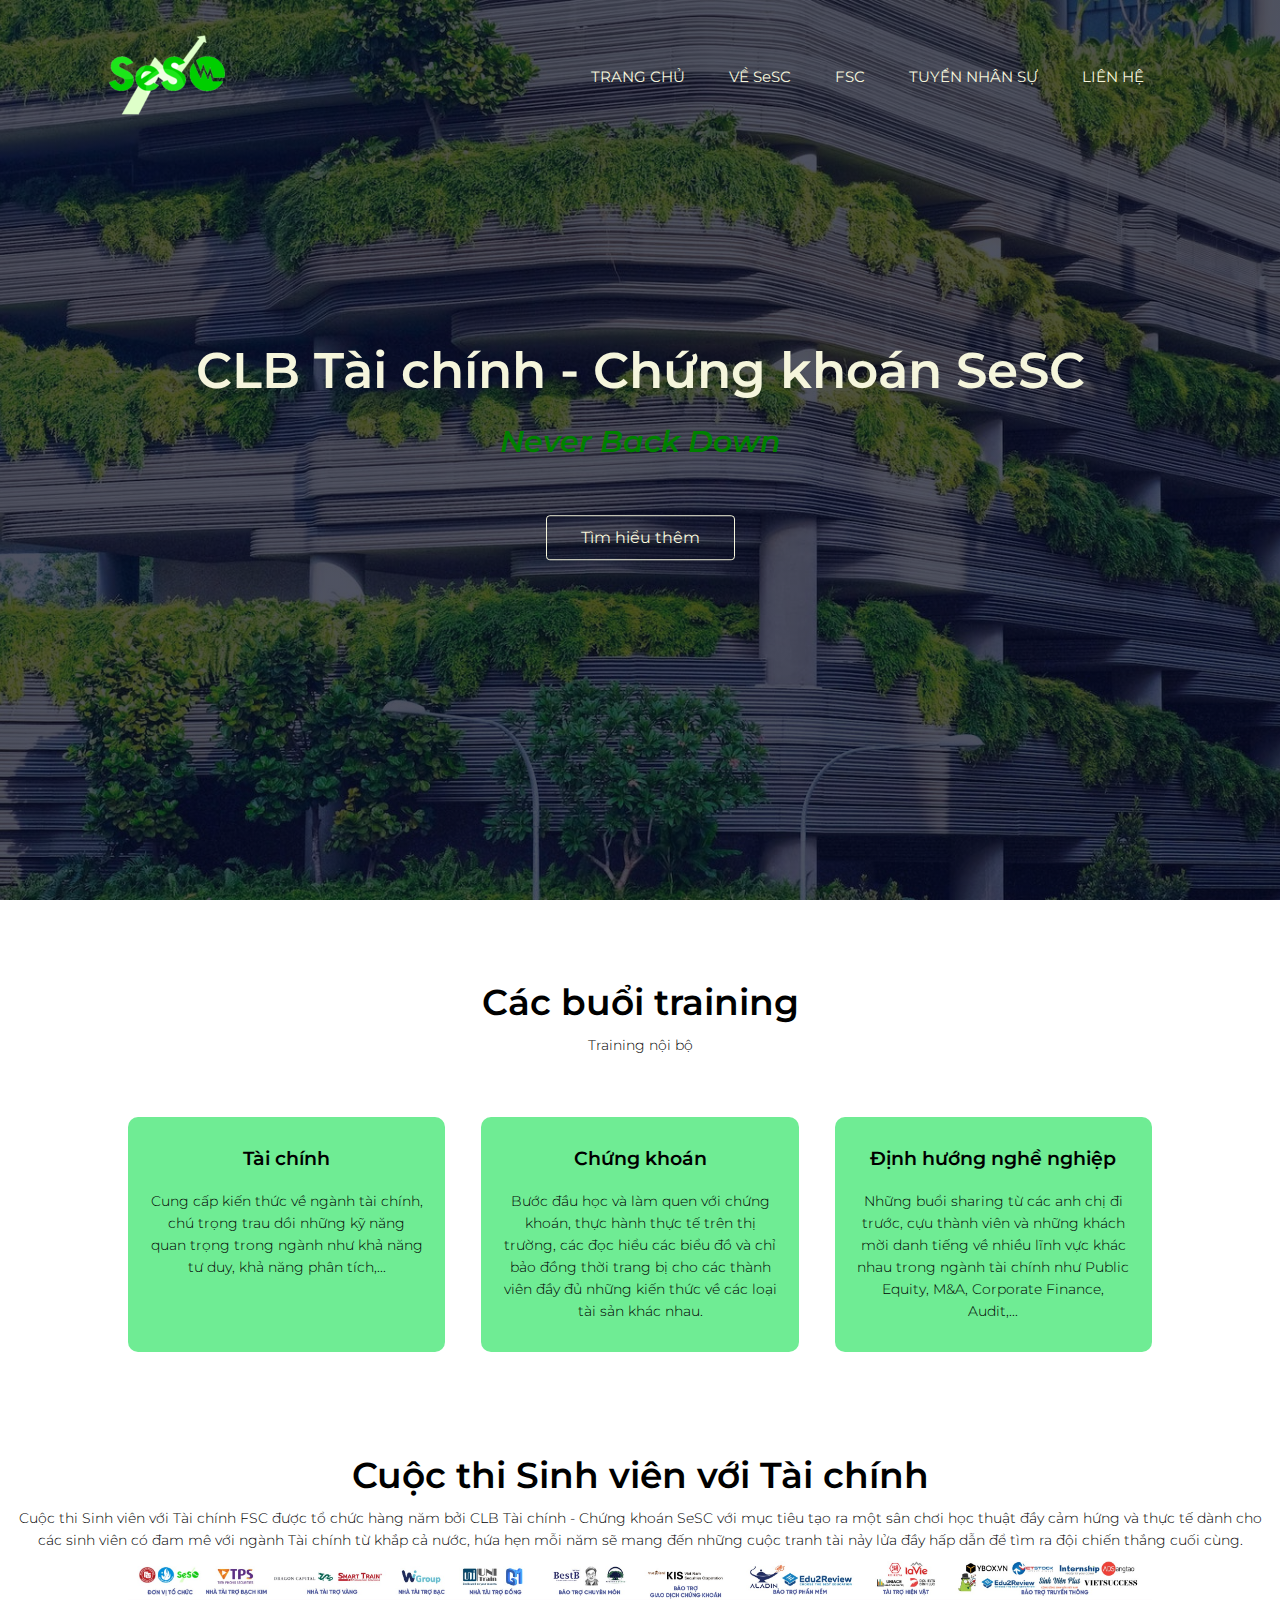
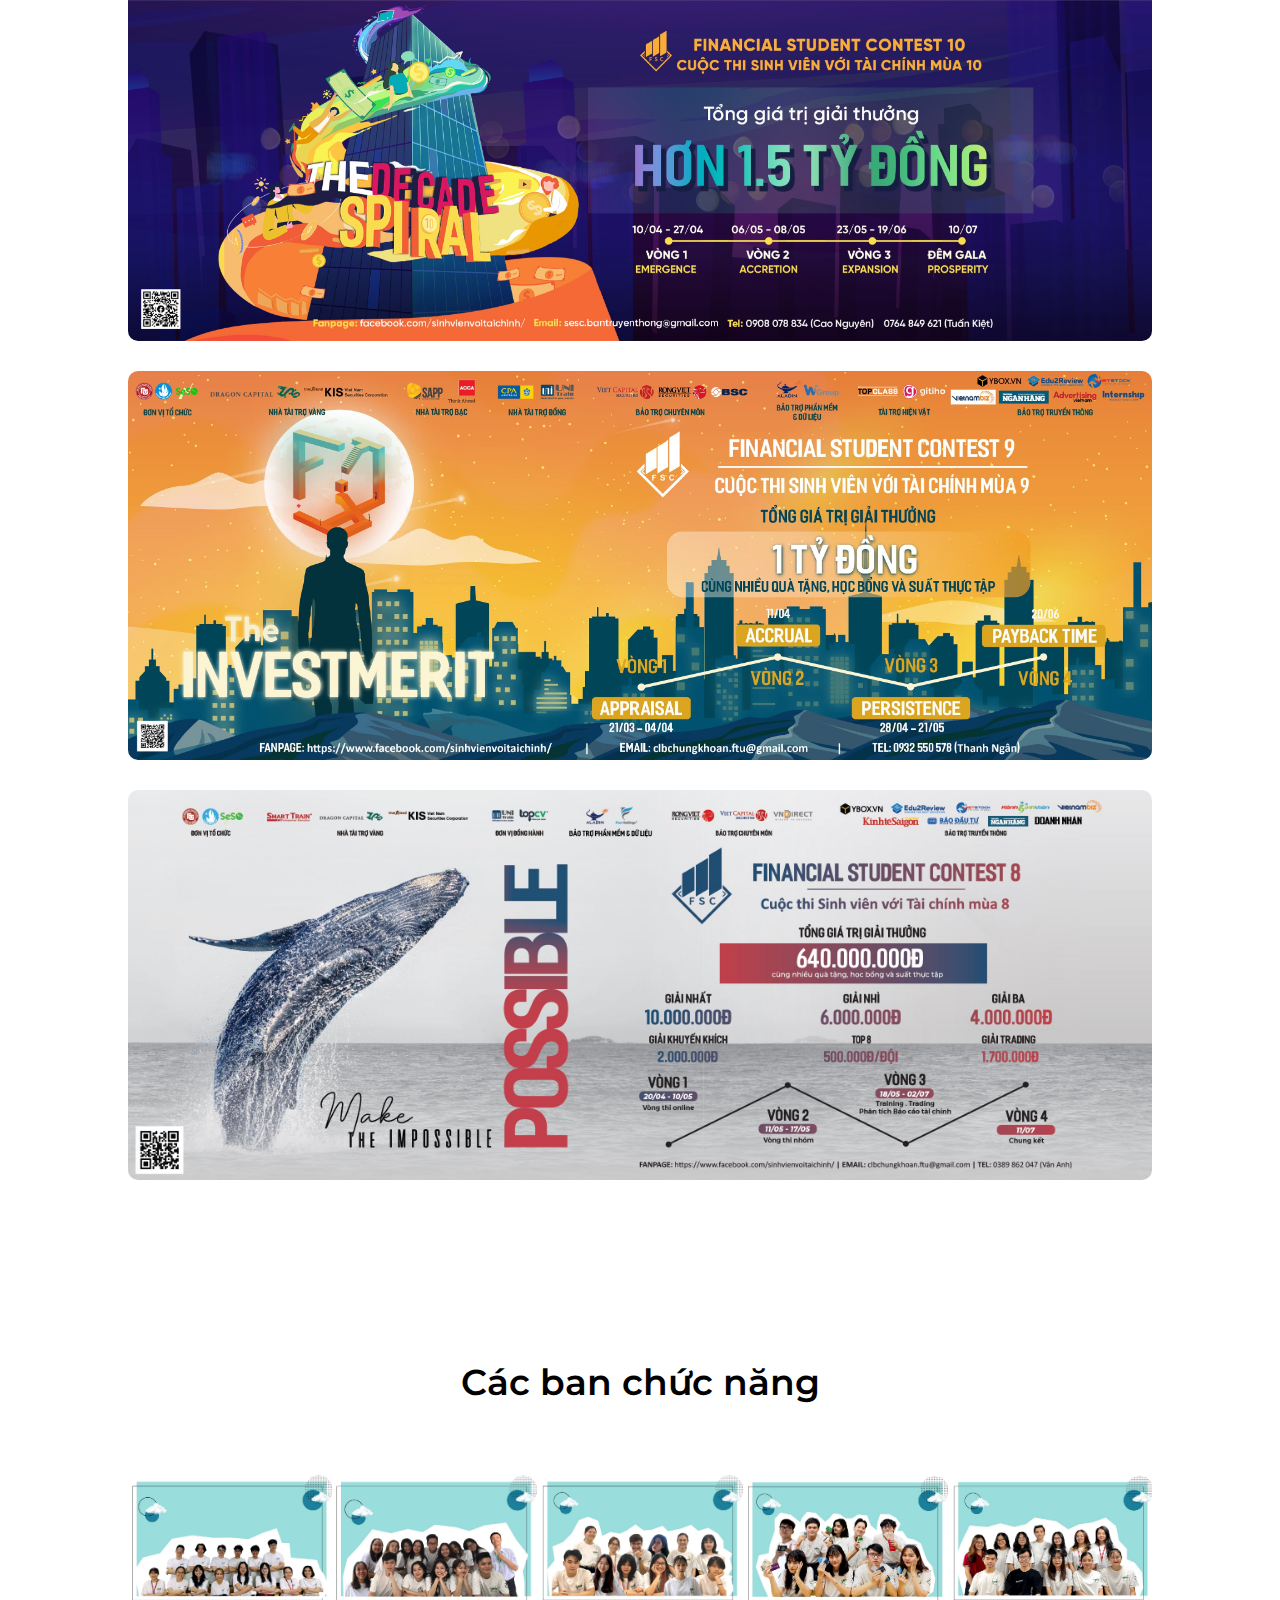
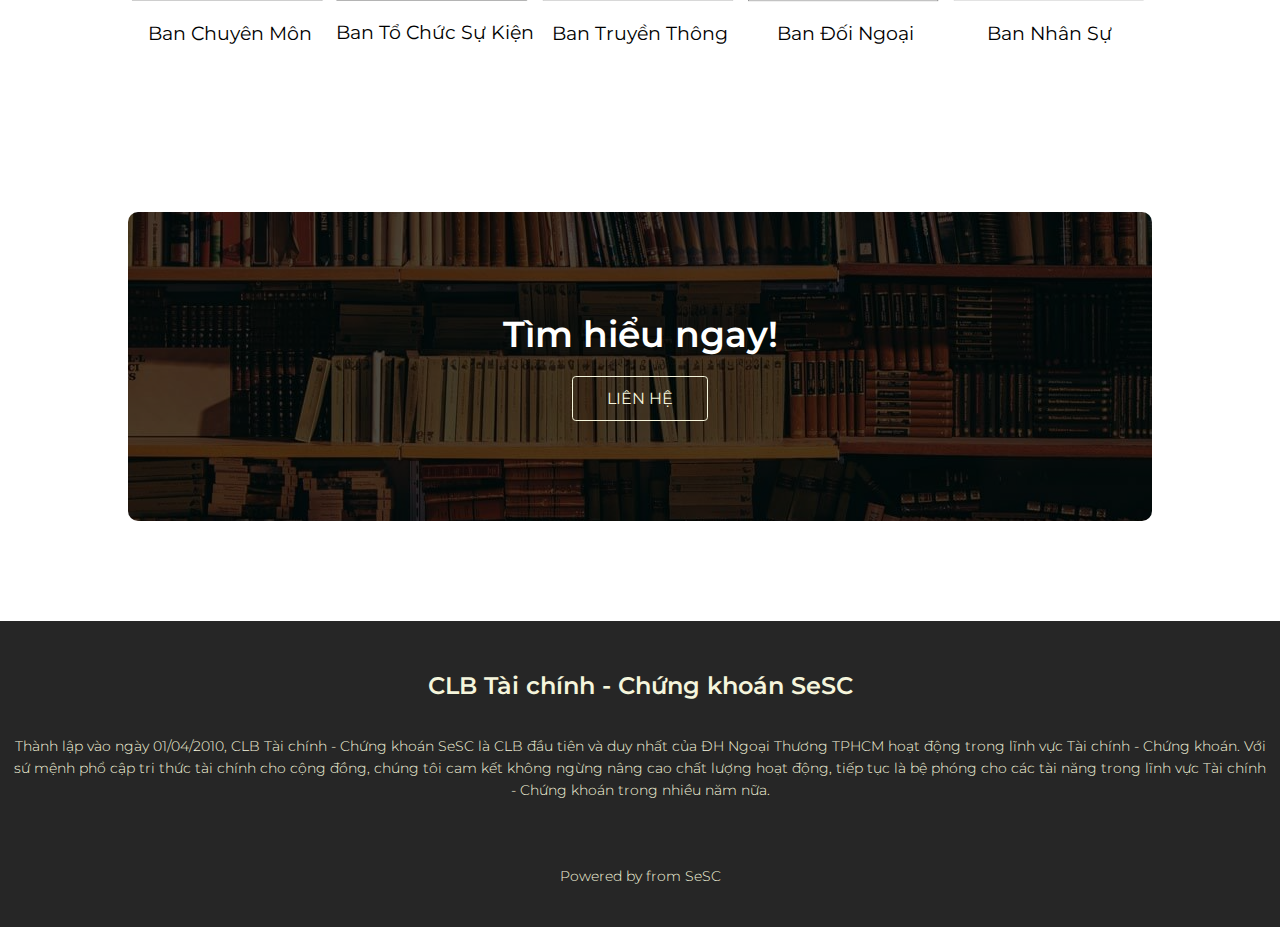
<file: index.html>
<!DOCTYPE html>
<html lang="en">
  <head>
    <meta charset="UTF-8" />
    <meta http-equiv="X-UA-Compatible" content="IE=edge" />
    <meta name="viewport" content="width=device-width, initial-scale=1.0" />
    <title>Document</title>
  </head>
  <body>
    <script>
      window.location.href = "/html/home/index.html";
    </script>
  </body>
</html>
</file>
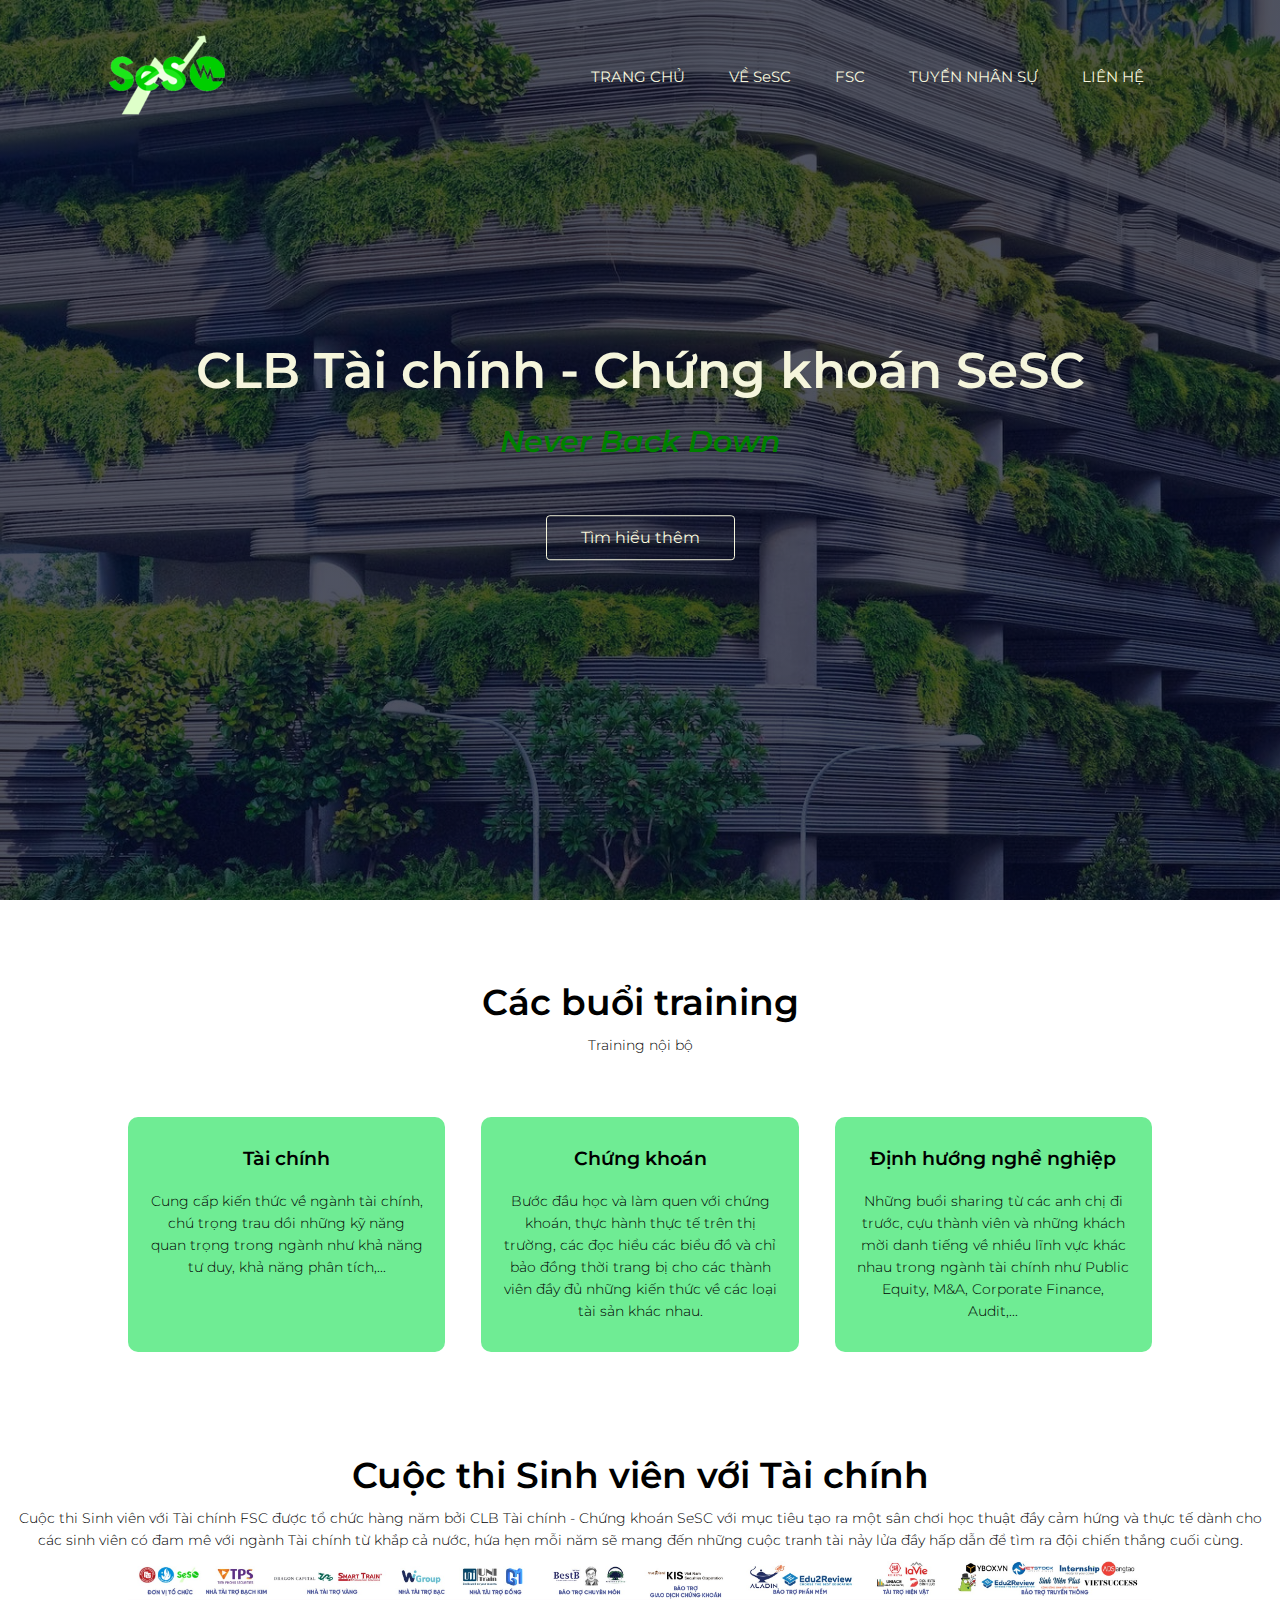
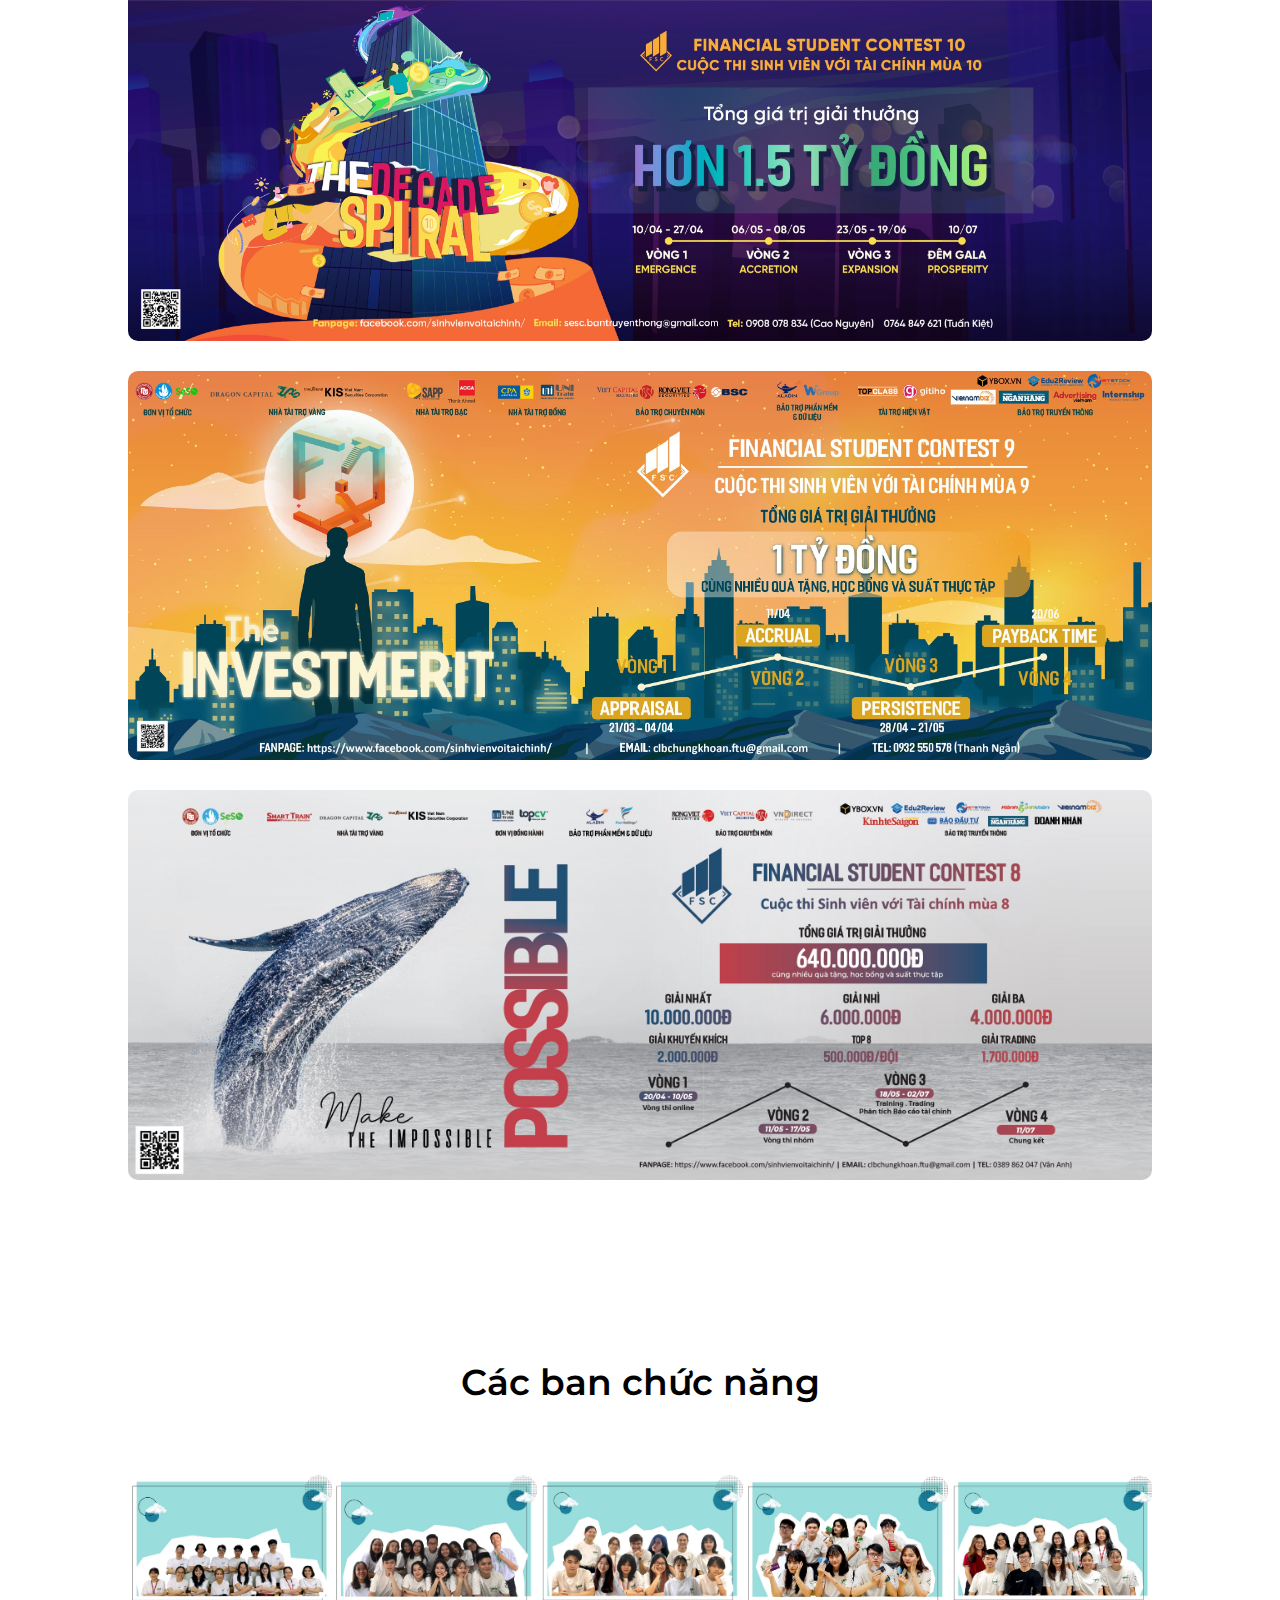
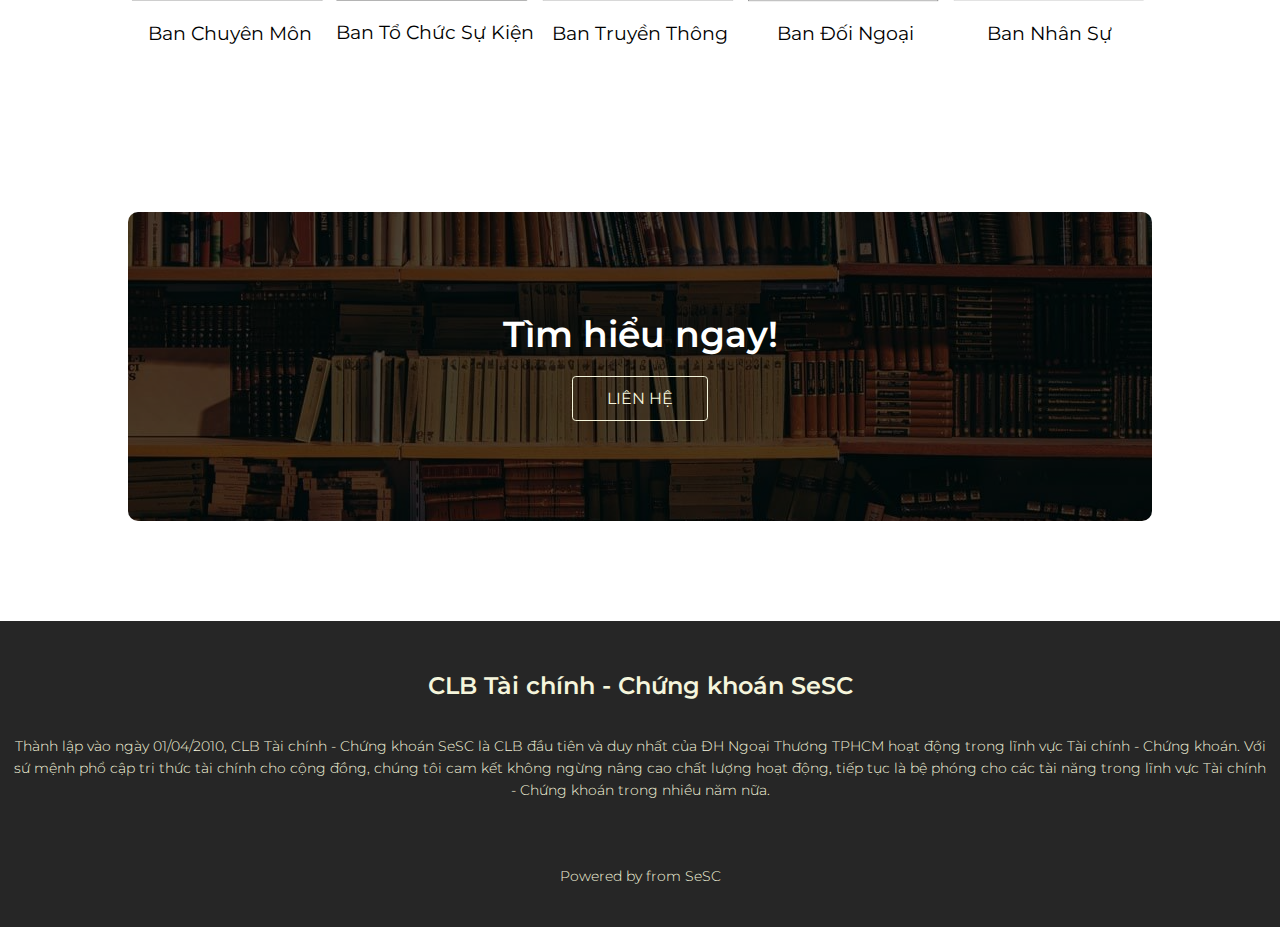
<file: html/home/index.html>
<!DOCTYPE html>
<html>
  <head>
    <title>CLB Tài chính - Chứng khoán SeSC</title>
    <!-- Required meta tags -->
    <meta charset="utf-8" />
    <meta
      name="viewport"
      content="width=device-width, initial-scale=1, shrink-to-fit=no"
    />

    <!-- Bootstrap CSS v5.2.0-beta1 -->
    <link
      rel="stylesheet"
      href="https://cdn.jsdelivr.net/npm/bootstrap@5.2.0/dist/css/bootstrap.min.css"
      integrity="sha384-gH2yIJqKdNHPEq0n4Mqa/HGKIhSkIHeL5AyhkYV8i59U5AR6csBvApHHNl/vI1Bx"
      crossorigin="anonymous"
    />

    <!-- gg fonts -->
    <link rel="preconnect" href="https://fonts.googleapis.com" />
    <link rel="preconnect" href="https://fonts.gstatic.com" crossorigin />
    <link
      href="https://fonts.googleapis.com/css2?family=Merriweather:wght@300;400;700&family=Montserrat:wght@400;500;600;700&family=Pacifico&family=Quicksand:wght@300;400;600;700&display=swap"
      rel="stylesheet"
    />

    <!-- font awesome -->
    <link
      rel="stylesheet"
      href="https://cdnjs.cloudflare.com/ajax/libs/font-awesome/6.2.0/css/all.min.css"
      integrity="sha512-xh6O/CkQoPOWDdYTDqeRdPCVd1SpvCA9XXcUnZS2FmJNp1coAFzvtCN9BmamE+4aHK8yyUHUSCcJHgXloTyT2A=="
      crossorigin="anonymous"
      referrerpolicy="no-referrer"
    />

    <link rel="shortcut icon" type="image/png" href="/SeSC/LogoSeSC.png"/>

    <!-- css files -->
    <link rel="stylesheet" href="/style/home/style_home.css">
  </head>
  <body>
    <section class ="header">
      <nav>
        <a href="index.html"><img src="/SeSC/Logo_small_trans.png" target="_blank"></a>
        <div class="nav-links" id="navLinks">
          <ion-icon class="fa fa-times" name="close-outline" onclick="hideMenu()"></ion-icon>
          <ul>
            <li class="nav"><a href="../home/index.html">TRANG CHỦ</a></li>
            <li class="nav"><a href="../aboutUs/about.html">VỀ SeSC</a></li>
            <li class="nav"><a href="../fsc/fsc.html">FSC</a></li>
            <li class="nav"><a href="../recruitment/recruitment.html">TUYỂN NHÂN SỰ</a></li> 
            <li class="nav"><a href="../contact/contact.html">LIÊN HỆ</a></li>   
          </ul>      
        </div>
        <ion-icon class="fa fa-bars" name="menu-outline" onclick="showMenu()"></ion-icon>
      </nav>
      <div class="text-box">
        <h1>CLB Tài chính - Chứng khoán SeSC</h1>
        <p>Never Back Down</p>
        <a href="https://www.facebook.com/CaulacboChungKhoanSeSC" class="hero-btn" target="_blank">Tìm hiểu thêm</a>
      </div>
    </section>
    <!--------Next Section----------------->
    <section class ="training">
      <h1>Các buổi training</h1>
      <p>Training nội bộ</p>
      <div class="row">
        <div class="training-col">
          <h3>Tài chính</h3>
          <p>Cung cấp kiến thức về ngành tài chính, chú trọng trau dồi những kỹ năng quan trọng trong ngành như khả năng tư duy, khả năng phân tích,...</p>
        </div>
        <div class="training-col">
          <h3>Chứng khoán</h3>
          <p>Bước đầu học và làm quen với chứng khoán, thực hành thực tế trên thị trường, các đọc hiểu các biểu đồ và chỉ bảo đồng thời trang bị cho các thành viên đầy đủ những kiến thức về các loại tài sản khác nhau.</p>
        </div>
        <div class="training-col">
          <h3>Định hướng nghề nghiệp</h3>
          <p>Những buổi sharing từ các anh chị đi trước, cựu thành viên và những khách mời danh tiếng về nhiều lĩnh vực khác nhau trong ngành tài chính như Public Equity, M&A, Corporate Finance, Audit,...</p>
        </div>   
      </div>
    </section>
    <!--------Next Section--------------->
    <section class="FSC">
      <h1>Cuộc thi Sinh viên với Tài chính</h1>
      <p>Cuộc thi Sinh viên với Tài chính FSC được tổ chức hàng năm bởi CLB Tài chính - Chứng khoán SeSC với mục tiêu tạo ra một sân chơi học thuật đầy cảm hứng và thực tế dành cho các sinh viên có đam mê với ngành Tài chính từ khắp cả nước, hứa hẹn mỗi năm sẽ mang đến những cuộc tranh tài nảy lửa đầy hấp dẫn để tìm ra đội chiến thắng cuối cùng.</p>
      <div class="col">
        <div class="FSC-col">
          <img src="/SeSC/FSC2022.jpg">
          <div class="layer">
            <h3>FSC 10</h3>
          </div>
        </div>
        <div class="FSC-col">
          <img src="/SeSC/FSC2021.jpg">
          <div class="layer">
            <h3>FSC 9</h3>
          </div>
        </div>
        <div class="FSC-col">
          <img src="/SeSC/FSC2020.jpg">
          <div class="layer">
            <h3>FSC 8</h3>
          </div>
        </div>
      </div>
    </section>
    <!--------Next Section--------------->
    <section class="department">
      <h1>Các ban chức năng</h1>
      <p> </p>
      <div class="row">
        <div class="department-col">
          <img src="/SeSC/BCM.jpg">
          <h3>Ban Chuyên Môn</h3>
        </div>
        <div class="department-col">
          <img src="/SeSC/TCSK.jpg">
          <h3>Ban Tổ Chức Sự Kiện</h3>
        </div>
        <div class="department-col">
          <img src="/SeSC/BTT.jpg">
          <h3>Ban Truyền Thông</h3>
        </div>
        <div class="department-col">
          <img src="/SeSC/BĐN.jpg">
          <h3>Ban Đối Ngoại</h3>
        </div>
        <div class="department-col">
          <img src="/SeSC/BNS.jpg">
          <h3>Ban Nhân Sự</h3>
        </div>
      </div>
    </section>
    <!--------Next Section--------------->
    <section class="cta">
        <h1>Tìm hiểu ngay!</h1>
        <a href="https://www.facebook.com/CaulacboChungKhoanSeSC" class="hero-btn" target="_blank">LIÊN HỆ</a>
    </section>
    <!--------Next Section--------------->
    <footer class="footer">
      <div class="container">
        <h4>CLB Tài chính - Chứng khoán SeSC</h4>
        <p>Thành lập vào ngày 01/04/2010, CLB Tài chính - Chứng khoán SeSC là CLB đầu tiên và duy nhất của ĐH Ngoại Thương TPHCM hoạt động trong lĩnh vực Tài chính - Chứng khoán. Với sứ mệnh phổ cập tri thức tài chính cho cộng đồng, chúng tôi cam kết không ngừng nâng cao chất lượng hoạt động, tiếp tục là bệ phóng cho các tài năng trong lĩnh vực Tài chính - Chứng khoán trong nhiều năm nữa.</p>
        <div class="icons">
          <a href="https://www.facebook.com/CaulacboChungKhoanSeSC" target="_blank"><i class="fab fa-facebook"></i></a>
          <a href="https://www.linkedin.com/company/sesc-ftu2/mycompany/" target="_blank"><i class="fab fa-linkedin"></i></a>
          <a href="https://www.tiktok.com/@fsc.10" target="_blank"><i class="fa-brands fa-tiktok"></i></a></ion-icon>
        </div>
        <p>Powered by  <i class="fa fa-heart"></i>  from SeSC</p>
      </div>
    </footer>
  </body>
</html>
</file>
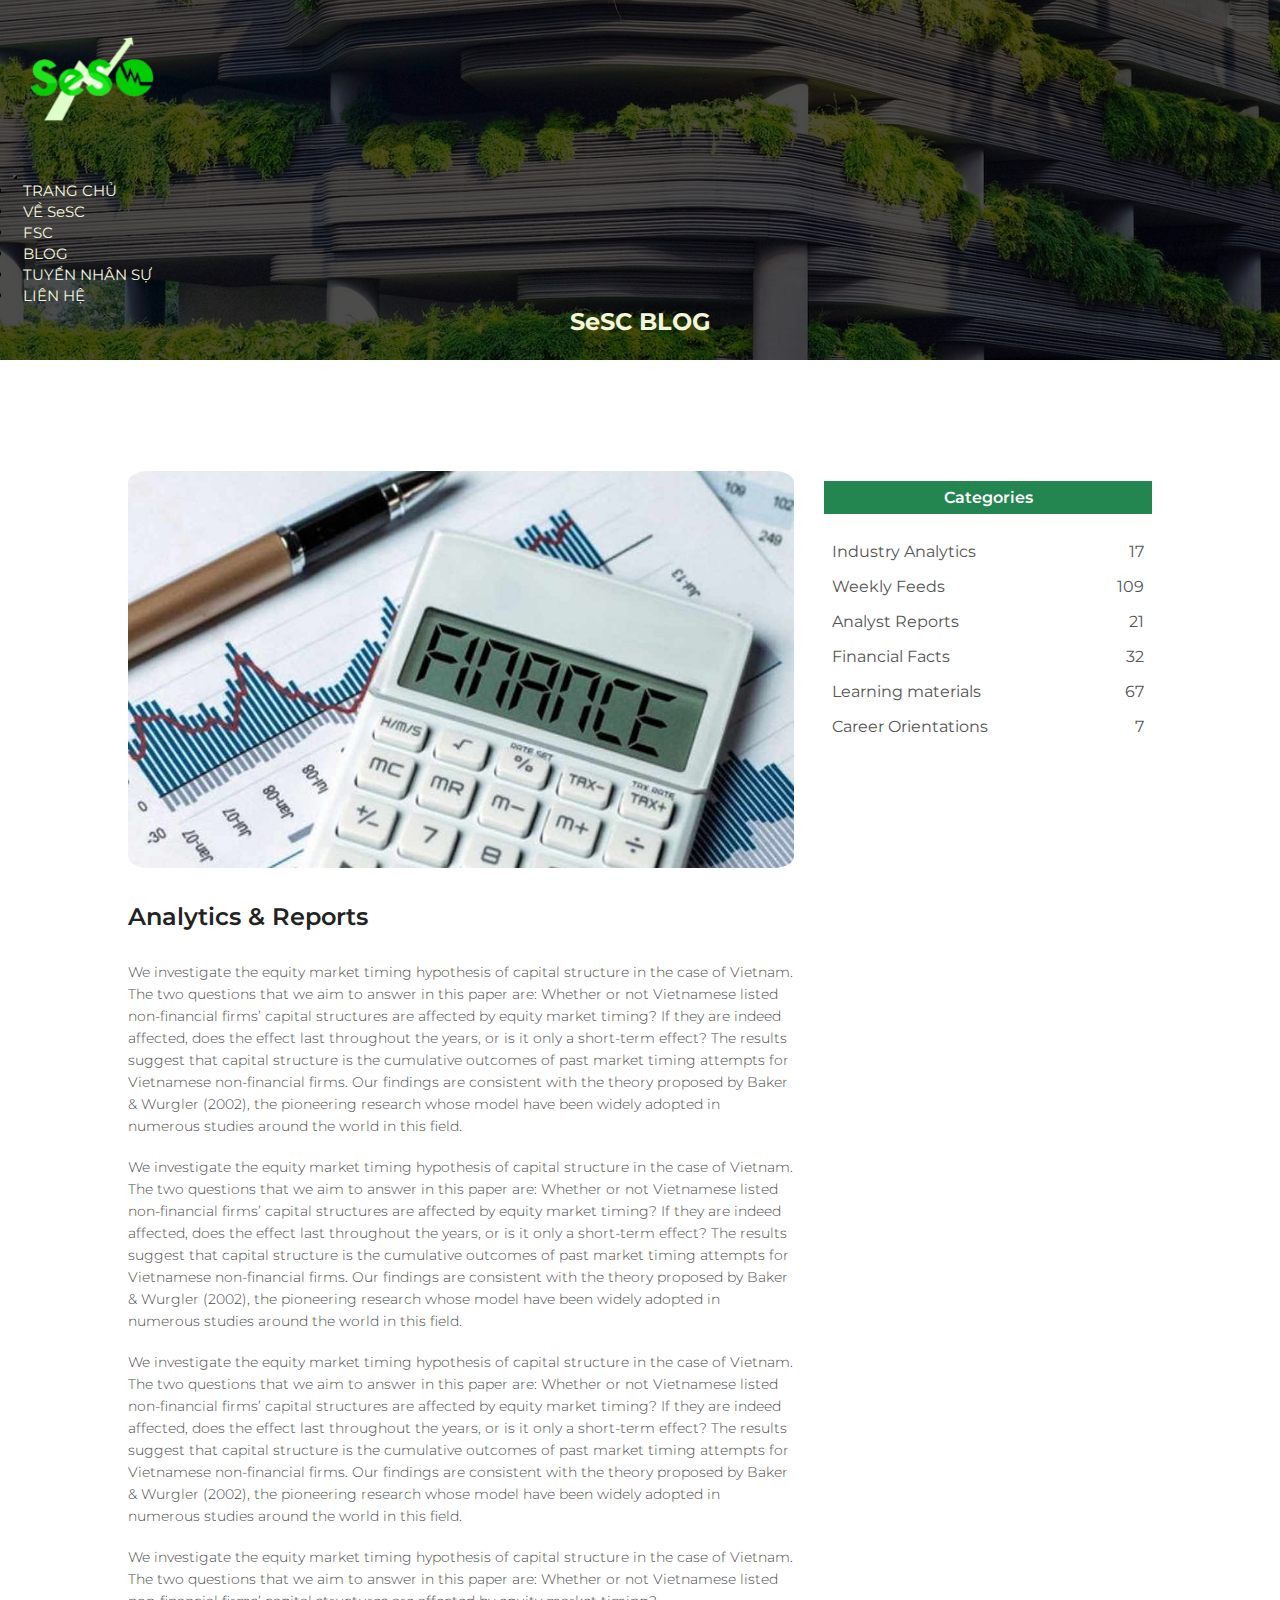
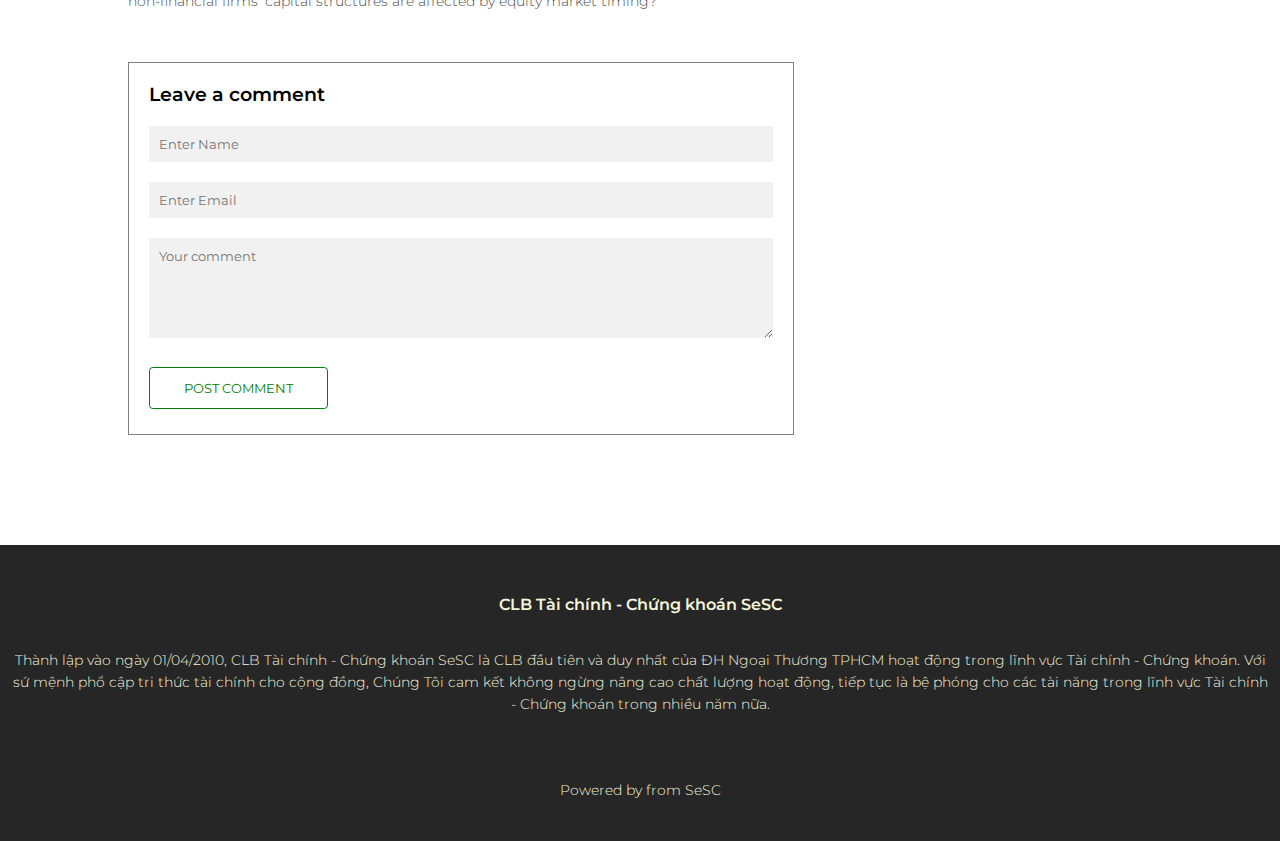
<file: html/blog/blog.html>
<!DOCTYPE html>
<html>
  <head>
    <title>Blog - CLB Tài chính - Chứng khoán SeSC</title>
    <!-- Required meta tags -->
    <meta charset="utf-8" />
    <meta
      name="viewport"
      content="width=device-width, initial-scale=1, shrink-to-fit=no"
    />

    <!-- Bootstrap CSS v5.2.0-beta1 -->
    <link
      rel="stylesheet"
      href="https://cdn.jsdelivr.net/npm/bootstrap@5.2.0/dist/css/bootstrap.min.css"
      integrity="sha384-gH2yIJqKdNHPEq0n4Mqa/HGKIhSkIHeL5AyhkYV8i59U5AR6csBvApHHNl/vI1Bx"
      crossorigin="anonymous"
    />

    <!-- gg fonts -->
    <link rel="preconnect" href="https://fonts.googleapis.com" />
    <link rel="preconnect" href="https://fonts.gstatic.com" crossorigin />
    <link
      href="https://fonts.googleapis.com/css2?family=Merriweather:wght@300;400;700&family=Montserrat:wght@400;500;600;700&family=Pacifico&family=Quicksand:wght@300;400;600;700&display=swap"
      rel="stylesheet"
    />

    <!-- font awesome -->
    <link
      rel="stylesheet"
      href="https://cdnjs.cloudflare.com/ajax/libs/font-awesome/6.2.0/css/all.min.css"
      integrity="sha512-xh6O/CkQoPOWDdYTDqeRdPCVd1SpvCA9XXcUnZS2FmJNp1coAFzvtCN9BmamE+4aHK8yyUHUSCcJHgXloTyT2A=="
      crossorigin="anonymous"
      referrerpolicy="no-referrer"
    />

    <link rel="shortcut icon" type="image/png" href="/SeSC/LogoSeSC.png"/>

    <!-- css files -->
    <link rel="stylesheet" href="/style/home/style.css">
    <link rel="stylesheet" href="/style/blog/style_blog.css" />
  </head>
  <body>
    <!--------Header----------------->
    <header class="header">
      <div class="container">
        <nav class="navbar navbar-expand-lg navbar-light">
          <div class="container-fluid">
            <a class="navbar-brand" href="/html/home/index.html">
              <img src="/SeSC/Logo_small_trans.png" target="_blank" />
            </a>
            <button
              class="navbar-toggler"
              type="button"
              data-bs-toggle="collapse"
              data-bs-target="#navbarNav"
              aria-controls="navbarNav"
              aria-expanded="false"
              aria-label="Toggle navigation"
              id="btn-dropDownMenu"
            >
              <span class="navbar-toggler-icon"></span>
            </button>
            <div
              class="collapse navbar-collapse justify-content-end navMenu"
              id="navbarNav"
            >
              <ul class="navbar-nav">
                <li class="nav-item">
                  <a
                    class="nav-link"
                    aria-current="page"
                    href="/html/home/index.html"
                    >TRANG CHỦ</a
                  >
                </li>
                <li class="nav-item">
                  <a class="nav-link" href="/html/aboutUs/about.html"
                    >VỀ SeSC</a
                  >
                </li>
                <li class="nav-item">
                  <a class="nav-link" href="/html/fsc/fsc.html">FSC</a>
                </li>
                <li class="nav-item">
                  <a class="nav-link" href="/html/blog/blog.html">BLOG</a>
                </li>
                <li class="nav-item">
                  <a class="nav-link" href="/html/recruitment/recruitment.html"
                    >TUYỂN NHÂN SỰ</a
                  >
                </li>
                <li class="nav-item">
                  <a class="nav-link" href="/html/contact/contact.html"
                    >LIÊN HỆ</a
                  >
                </li>
              </ul>
            </div>
          </div>
        </nav>
        <div class="title">
          <h2>SeSC BLOG</h2>
        </div>
      </div>
    </header>
    <section class="carousel">
      <div class="container"></div>
    </section>
    <!--------Blog----------------->
    <section class="blog-content">
      <div class="row">
        <div class="blog-left">
          <img src="/SeSC/Finance-1.jpg">
          <h2>Analytics & Reports</h2>
          <p>We investigate the equity market timing hypothesis of capital structure in the case of Vietnam. The two questions that we aim to answer in this paper are: Whether or not Vietnamese listed non-financial firms’ capital structures are affected by equity market timing? If they are indeed affected, does the effect last throughout the years, or is it only a short-term effect? The results suggest that capital structure is the cumulative outcomes of past market timing attempts for Vietnamese non-financial firms. Our findings are consistent with the theory proposed by Baker & Wurgler (2002), the pioneering research whose model have been widely adopted in numerous studies around the world in this field.</p>
          <br>
          <p>We investigate the equity market timing hypothesis of capital structure in the case of Vietnam. The two questions that we aim to answer in this paper are: Whether or not Vietnamese listed non-financial firms’ capital structures are affected by equity market timing? If they are indeed affected, does the effect last throughout the years, or is it only a short-term effect? The results suggest that capital structure is the cumulative outcomes of past market timing attempts for Vietnamese non-financial firms. Our findings are consistent with the theory proposed by Baker & Wurgler (2002), the pioneering research whose model have been widely adopted in numerous studies around the world in this field.</p>
          <br>
          <p>We investigate the equity market timing hypothesis of capital structure in the case of Vietnam. The two questions that we aim to answer in this paper are: Whether or not Vietnamese listed non-financial firms’ capital structures are affected by equity market timing? If they are indeed affected, does the effect last throughout the years, or is it only a short-term effect? The results suggest that capital structure is the cumulative outcomes of past market timing attempts for Vietnamese non-financial firms. Our findings are consistent with the theory proposed by Baker & Wurgler (2002), the pioneering research whose model have been widely adopted in numerous studies around the world in this field.</p>
          <br>
          <p>We investigate the equity market timing hypothesis of capital structure in the case of Vietnam. The two questions that we aim to answer in this paper are: Whether or not Vietnamese listed non-financial firms’ capital structures are affected by equity market timing?</p>
          <div class="comment-box">
            <h3>Leave a comment</h3>
            <form class="comment-form" action="">
              <input type="name" placeholder="Enter Name">
              <input type="email" placeholder="Enter Email">
              <textarea rows="5" placeholder="Your comment"></textarea>
              <button type="submit" class="hero-btn green-btn">POST COMMENT</button>
            </form>
          </div>
        </div>
        <div class="blog-right">
          <h3>Categories</h3>
          <div>
            <span>Industry Analytics</span>
            <span>17</span>
          </div>
          <div>
            <span>Weekly Feeds</span>
            <span>109</span>
          </div>
          <div>
            <span>Analyst Reports</span>
            <span>21</span>
          </div>
          <div>
            <span>Financial Facts</span>
            <span>32</span>
          </div>
          <div>
            <span>Learning materials</span>
            <span>67</span>
          </div>
          <div>
            <span>Career Orientations</span>
            <span>7</span>
          </div>
        </div>
      </div>
    </section>
    <!--------Footer--------------->
    <footer class="footer">
      <div class="container">
        <h4>CLB Tài chính - Chứng khoán SeSC</h4>
        <p>Thành lập vào ngày 01/04/2010, CLB Tài chính - Chứng khoán SeSC là CLB đầu tiên và duy nhất của ĐH Ngoại Thương TPHCM hoạt động trong lĩnh vực Tài chính - Chứng khoán. Với sứ mệnh phổ cập tri thức tài chính cho cộng đồng, Chúng Tôi cam kết không ngừng nâng cao chất lượng hoạt động, tiếp tục là bệ phóng cho các tài năng trong lĩnh vực Tài chính - Chứng khoán trong nhiều năm nữa.</p>
        <div class="icons">
          <a href="https://www.facebook.com/CaulacboChungKhoanSeSC" target="_blank"><i class="fab fa-facebook"></i></a>
          <a href="https://www.linkedin.com/company/sesc-ftu2/mycompany/" target="_blank"><i class="fab fa-linkedin"></i></a>
          <a href="https://www.tiktok.com/@fsc.10" target="_blank"><i class="fa-brands fa-tiktok"></i></a></ion-icon>
        </div>
        <p>Powered by  <i class="fa fa-heart"></i>  from SeSC</p>
      </div>
    </footer>

    <!-- Bootstrap JavaScript Libraries -->
    <script
      src="https://cdn.jsdelivr.net/npm/@popperjs/core@2.11.5/dist/umd/popper.min.js"
      integrity="sha384-Xe+8cL9oJa6tN/veChSP7q+mnSPaj5Bcu9mPX5F5xIGE0DVittaqT5lorf0EI7Vk"
      crossorigin="anonymous"
    ></script>

    <script
      src="https://cdn.jsdelivr.net/npm/bootstrap@5.2.0/dist/js/bootstrap.min.js"
      integrity="sha384-ODmDIVzN+pFdexxHEHFBQH3/9/vQ9uori45z4JjnFsRydbmQbmL5t1tQ0culUzyK"
      crossorigin="anonymous"
    ></script>

    <!-- Sticky effect -->
    <script>
      var header = document.getElementsByClassName("header")[0];
      var carousel = document.getElementsByClassName("carousel")[0];
      var imgLogo = document.querySelector("body > header > div > nav > div > a > img");

      window.onscroll = function () {
        if (window.pageYOffset >= 300) {
          header.classList.add("sticky");
          document.querySelector("body > header > div > div").style.display =
            "none";
          imgLogo.src = "/SeSC/Logo_small.jpg";
          imgLogo.style = "width: 50%; border-radius: 100px;";
        } else {
          header.classList.remove("sticky");

          if(document.getElementById("navbarNav").className == "navbar-collapse justify-content-end navMenu collapse show") {
            document.querySelector("body > header > div > div").style.display =
            "none";
          } else {
            document.querySelector("body > header > div > div").style.display =
            "block";
          }

          imgLogo.src = "/SeSC/Logo_small_trans.png";
          imgLogo.style = "width: 70%;";
        }
      };
    </script>
  </body>
</html>
</file>
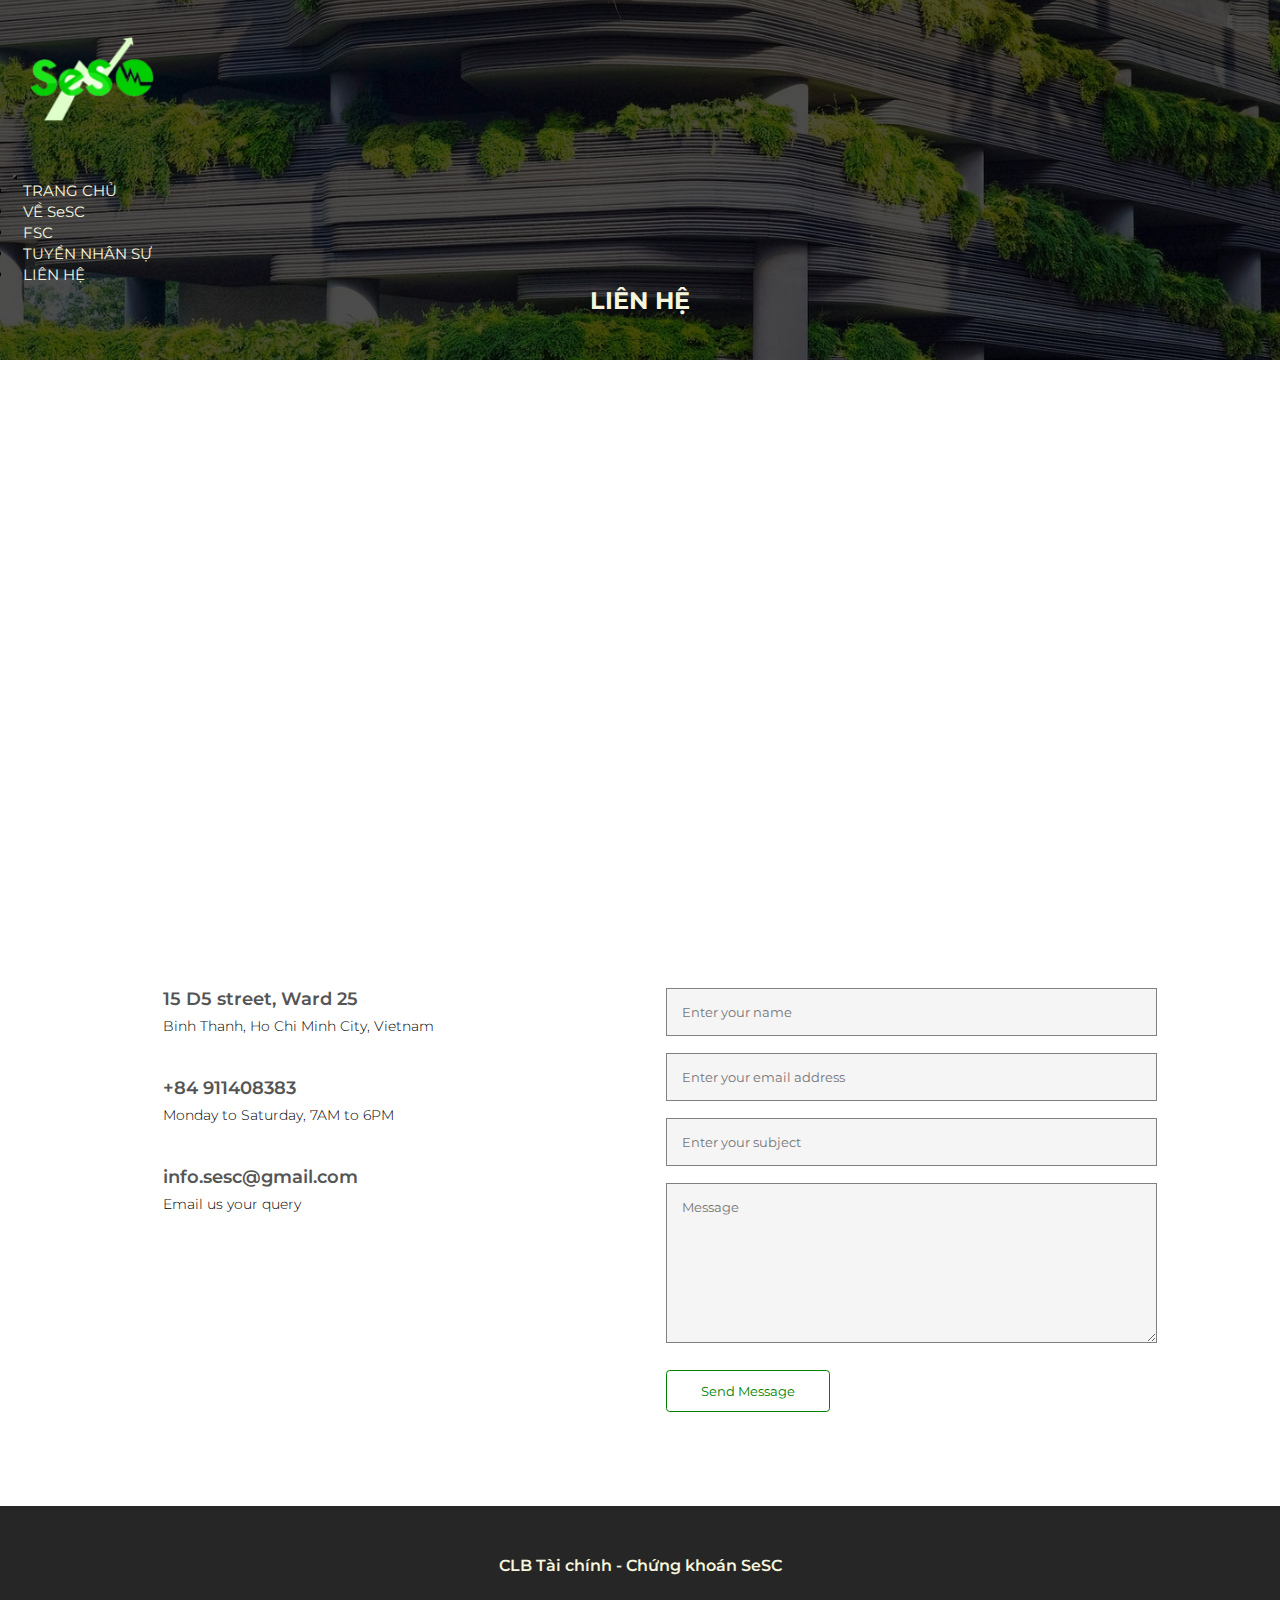
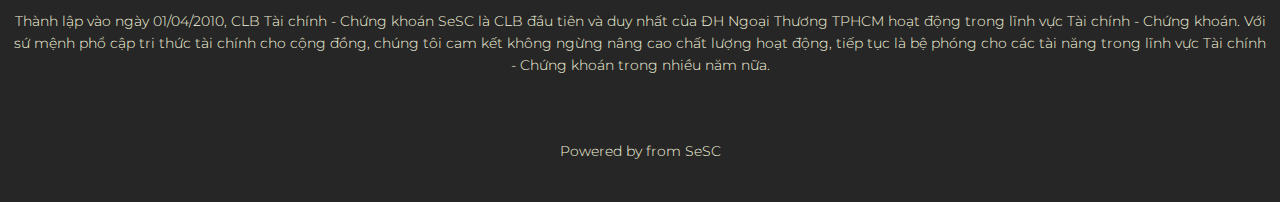
<file: html/contact/contact.html>
<!DOCTYPE html>
<html>
  <head>
    <title>Liên hệ - CLB Tài chính - Chứng khoán SeSC</title>
    <!-- Required meta tags -->
    <meta charset="utf-8" />
    <meta
      name="viewport"
      content="width=device-width, initial-scale=1, shrink-to-fit=no"
    />

    <!-- Bootstrap CSS v5.2.0-beta1 -->
    <link
      rel="stylesheet"
      href="https://cdn.jsdelivr.net/npm/bootstrap@5.2.0/dist/css/bootstrap.min.css"
      integrity="sha384-gH2yIJqKdNHPEq0n4Mqa/HGKIhSkIHeL5AyhkYV8i59U5AR6csBvApHHNl/vI1Bx"
      crossorigin="anonymous"
    />

    <!-- gg fonts -->
    <link rel="preconnect" href="https://fonts.googleapis.com" />
    <link rel="preconnect" href="https://fonts.gstatic.com" crossorigin />
    <link
      href="https://fonts.googleapis.com/css2?family=Merriweather:wght@300;400;700&family=Montserrat:wght@400;500;600;700&family=Pacifico&family=Quicksand:wght@300;400;600;700&display=swap"
      rel="stylesheet"
    />

    <!-- font awesome -->
    <link
      rel="stylesheet"
      href="https://cdnjs.cloudflare.com/ajax/libs/font-awesome/6.2.0/css/all.min.css"
      integrity="sha512-xh6O/CkQoPOWDdYTDqeRdPCVd1SpvCA9XXcUnZS2FmJNp1coAFzvtCN9BmamE+4aHK8yyUHUSCcJHgXloTyT2A=="
      crossorigin="anonymous"
      referrerpolicy="no-referrer"
    />

    <link rel="shortcut icon" type="image/png" href="/SeSC/LogoSeSC.png"/>

    <!-- css files -->
    <link rel="stylesheet" href="/style/home/style.css">
    <link rel="stylesheet" href="/style/contact/style_contact.css" />
  </head>
  <body>
    <!--------Header----------------->
    <header class="header">
      <div class="container">
        <nav class="navbar navbar-expand-lg navbar-light">
          <div class="container-fluid">
            <a class="navbar-brand" href="/html/home/index.html">
              <img src="/SeSC/Logo_small_trans.png" target="_blank" />
            </a>
            <button
              class="navbar-toggler"
              type="button"
              data-bs-toggle="collapse"
              data-bs-target="#navbarNav"
              aria-controls="navbarNav"
              aria-expanded="false"
              aria-label="Toggle navigation"
              id="btn-dropDownMenu"
            >
              <span class="navbar-toggler-icon"></span>
            </button>
            <div
              class="collapse navbar-collapse justify-content-end navMenu"
              id="navbarNav"
            >
              <ul class="navbar-nav">
                <li class="nav-item">
                  <a
                    class="nav-link"
                    aria-current="page"
                    href="/html/home/index.html"
                    >TRANG CHỦ</a
                  >
                </li>
                <li class="nav-item">
                  <a class="nav-link" href="/html/aboutUs/about.html"
                    >VỀ SeSC</a
                  >
                </li>
                <li class="nav-item">
                  <a class="nav-link" href="/html/fsc/fsc.html">FSC</a>
                </li>
                <li class="nav-item">
                  <a class="nav-link" href="/html/recruitment/recruitment.html"
                    >TUYỂN NHÂN SỰ</a
                  >
                </li>
                <li class="nav-item">
                  <a class="nav-link" href="/html/contact/contact.html"
                    >LIÊN HỆ</a
                  >
                </li>
              </ul>
            </div>
          </div>
        </nav>
        <div class="title">
          <h2>LIÊN HỆ</h2>
        </div>
      </div>
    </header>
    <section class="carousel">
      <div class="container"></div>
    </section>
    <!--------contact us----------------->
    <section class="location" style="overflow: hidden">
      <div class="container">
        <iframe src="https://www.google.com/maps/embed?pb=!1m18!1m12!1m3!1d3919.057498651273!2d106.71086331411678!3d10.8069082615871!2m3!1f0!2f0!3f0!3m2!1i1024!2i768!4f13.1!3m3!1m2!1s0x317528a33d45ec4b%3A0xbc43c25806fdd0b9!2sForeign%20Trade%20University%20-%20Campus%20II%20in%20Ho%20Chi%20Minh%20City!5e0!3m2!1sen!2s!4v1650535884234!5m2!1sen!2s" width="500" height="400" style="border:0;" allowfullscreen="" loading="lazy" referrerpolicy="no-referrer-when-downgrade">
        </iframe>
      </div>
    </section>
    <section class="contact-us">
      <div class="container">
        <div class="row">
          <div class="contact-col">
            <div>
              <ion-icon name="home"></ion-icon>
              <span>
                <h5>15 D5 street, Ward 25</h5>
                <p>Binh Thanh, Ho Chi Minh City, Vietnam</p>
              </span>
            </div>
            <div>
              <ion-icon name="call"></ion-icon>
              <span>
                <h5>+84 911408383</h5>
                <p>Monday to Saturday, 7AM to 6PM</p>
              </span>
            </div>
            <div>
              <ion-icon name="mail"></ion-icon>
              <span>
                <h5>info.sesc@gmail.com</h5>
                <p>Email us your query</p>
              </span>
            </div>
          </div>
          <div class="contact-col">
            <form>
              <input id="name" name="name" type="text" placeholder="Enter your name" required>
              <input id="email" name="email" type="email" placeholder="Enter your email address" required>
              <input id="subject" name="subject" type="text" placeholder="Enter your subject" required>
              <textarea id="message" name="message" rows="8" placeholder="Message" required></textarea>
              <button type="submit" class="hero-btn green-btn">Send Message</button>
            </form>
          </div>
        </div>
      </div>
    </section>
    <!--------Footer--------------->
    <footer class="footer">
      <div class="container">
        <h4>CLB Tài chính - Chứng khoán SeSC</h4>
        <p>Thành lập vào ngày 01/04/2010, CLB Tài chính - Chứng khoán SeSC là CLB đầu tiên và duy nhất của ĐH Ngoại Thương TPHCM hoạt động trong lĩnh vực Tài chính - Chứng khoán. Với sứ mệnh phổ cập tri thức tài chính cho cộng đồng, chúng tôi cam kết không ngừng nâng cao chất lượng hoạt động, tiếp tục là bệ phóng cho các tài năng trong lĩnh vực Tài chính - Chứng khoán trong nhiều năm nữa.</p>
        <div class="icons">
          <a href="https://www.facebook.com/CaulacboChungKhoanSeSC" target="_blank"><i class="fab fa-facebook"></i></a>
          <a href="https://www.linkedin.com/company/sesc-ftu2/mycompany/" target="_blank"><i class="fab fa-linkedin"></i></a>
          <a href="https://www.tiktok.com/@fsc.10" target="_blank"><i class="fa-brands fa-tiktok"></i></a></ion-icon>
        </div>
        <p>Powered by  <i class="fa fa-heart"></i>  from SeSC</p>
      </div>
    </footer>

    <!-- Bootstrap JavaScript Libraries -->
    <script
      src="https://cdn.jsdelivr.net/npm/@popperjs/core@2.11.5/dist/umd/popper.min.js"
      integrity="sha384-Xe+8cL9oJa6tN/veChSP7q+mnSPaj5Bcu9mPX5F5xIGE0DVittaqT5lorf0EI7Vk"
      crossorigin="anonymous"
    ></script>

    <script
      src="https://cdn.jsdelivr.net/npm/bootstrap@5.2.0/dist/js/bootstrap.min.js"
      integrity="sha384-ODmDIVzN+pFdexxHEHFBQH3/9/vQ9uori45z4JjnFsRydbmQbmL5t1tQ0culUzyK"
      crossorigin="anonymous"
    ></script>

    <!-- Sticky effect -->
    <script>
      var header = document.getElementsByClassName("header")[0];
      var carousel = document.getElementsByClassName("carousel")[0];
      var imgLogo = document.querySelector("body > header > div > nav > div > a > img");

      window.onscroll = function () {
        if (window.pageYOffset >= 300) {
          header.classList.add("sticky");
          document.querySelector("body > header > div > div").style.display =
            "none";
          imgLogo.src = "/SeSC/Logo_small.jpg";
          imgLogo.style = "width: 50%; border-radius: 100px;";
        } else {
          header.classList.remove("sticky");

          if(document.getElementById("navbarNav").className == "navbar-collapse justify-content-end navMenu collapse show") {
            document.querySelector("body > header > div > div").style.display =
            "none";
          } else {
            document.querySelector("body > header > div > div").style.display =
            "block";
          }

          imgLogo.src = "/SeSC/Logo_small_trans.png";
          imgLogo.style = "width: 70%;";
        }
      };
    </script>
  </body>
</html>
</file>
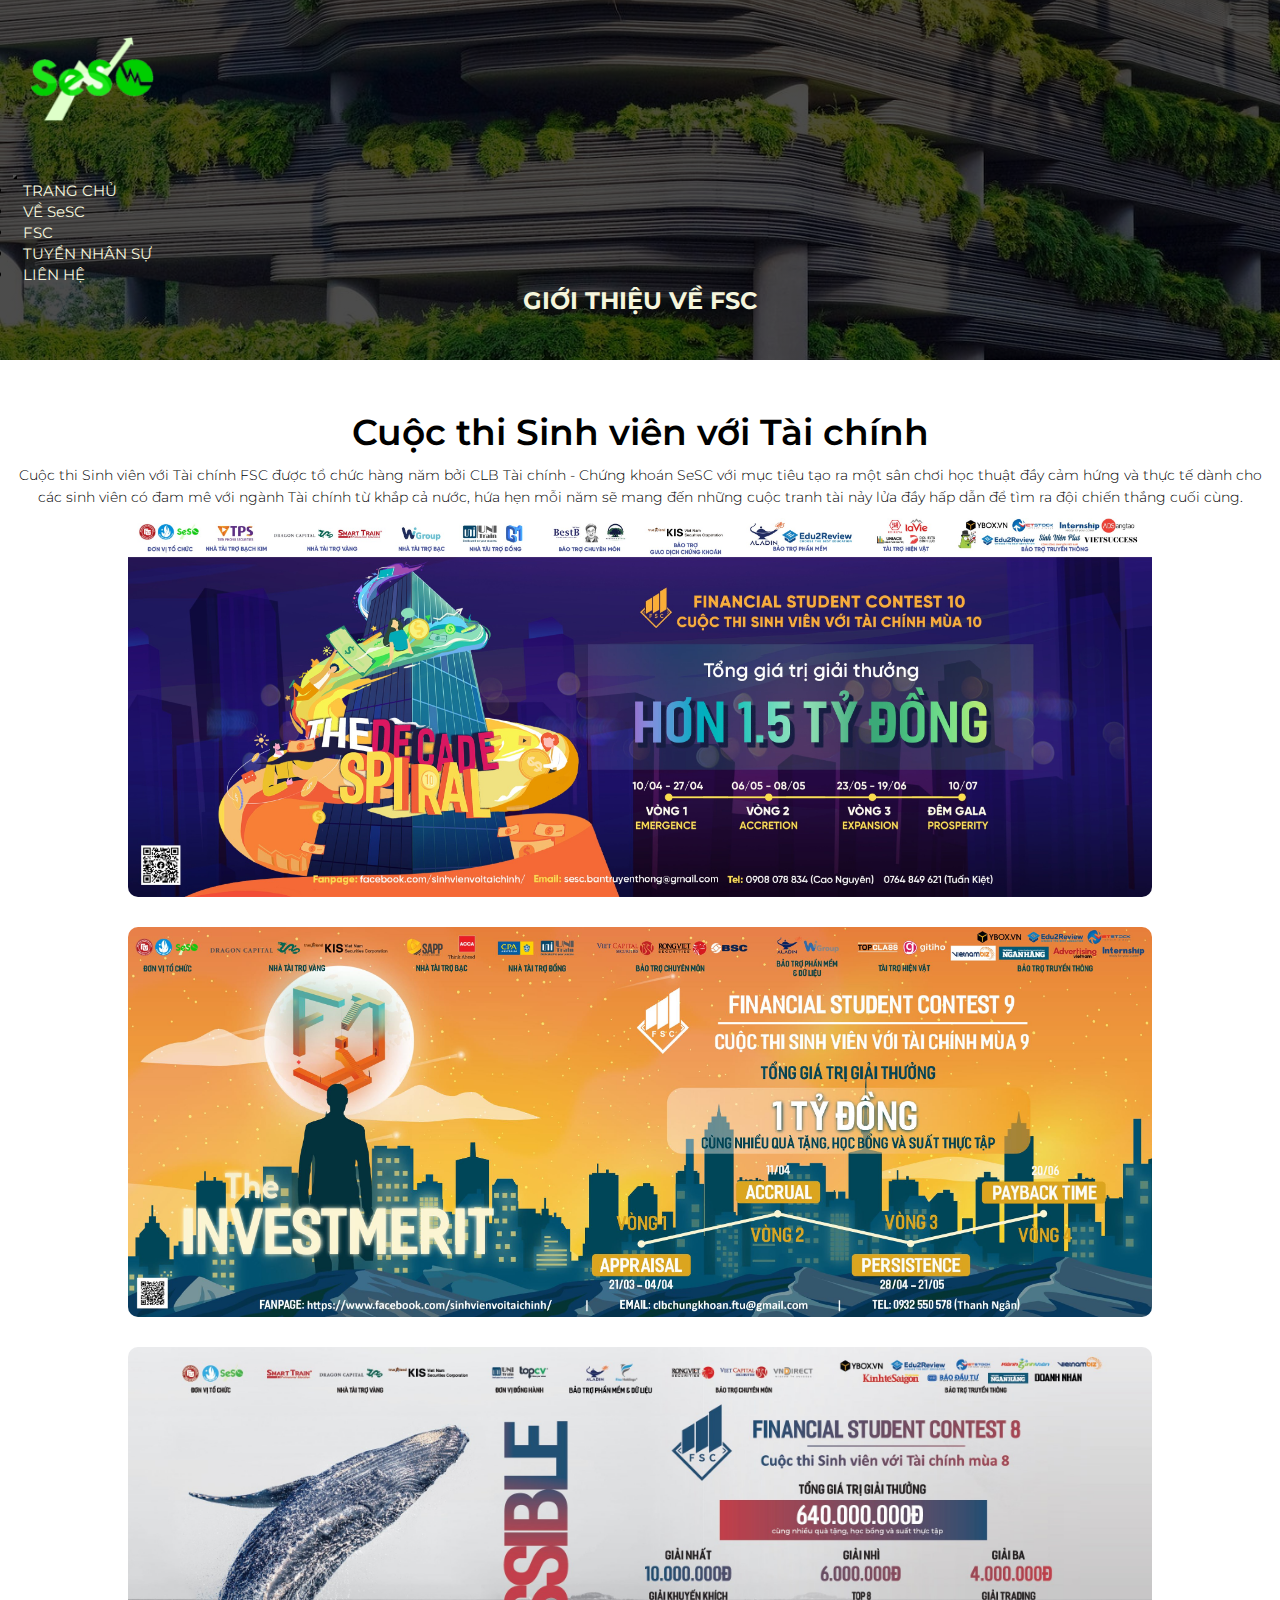
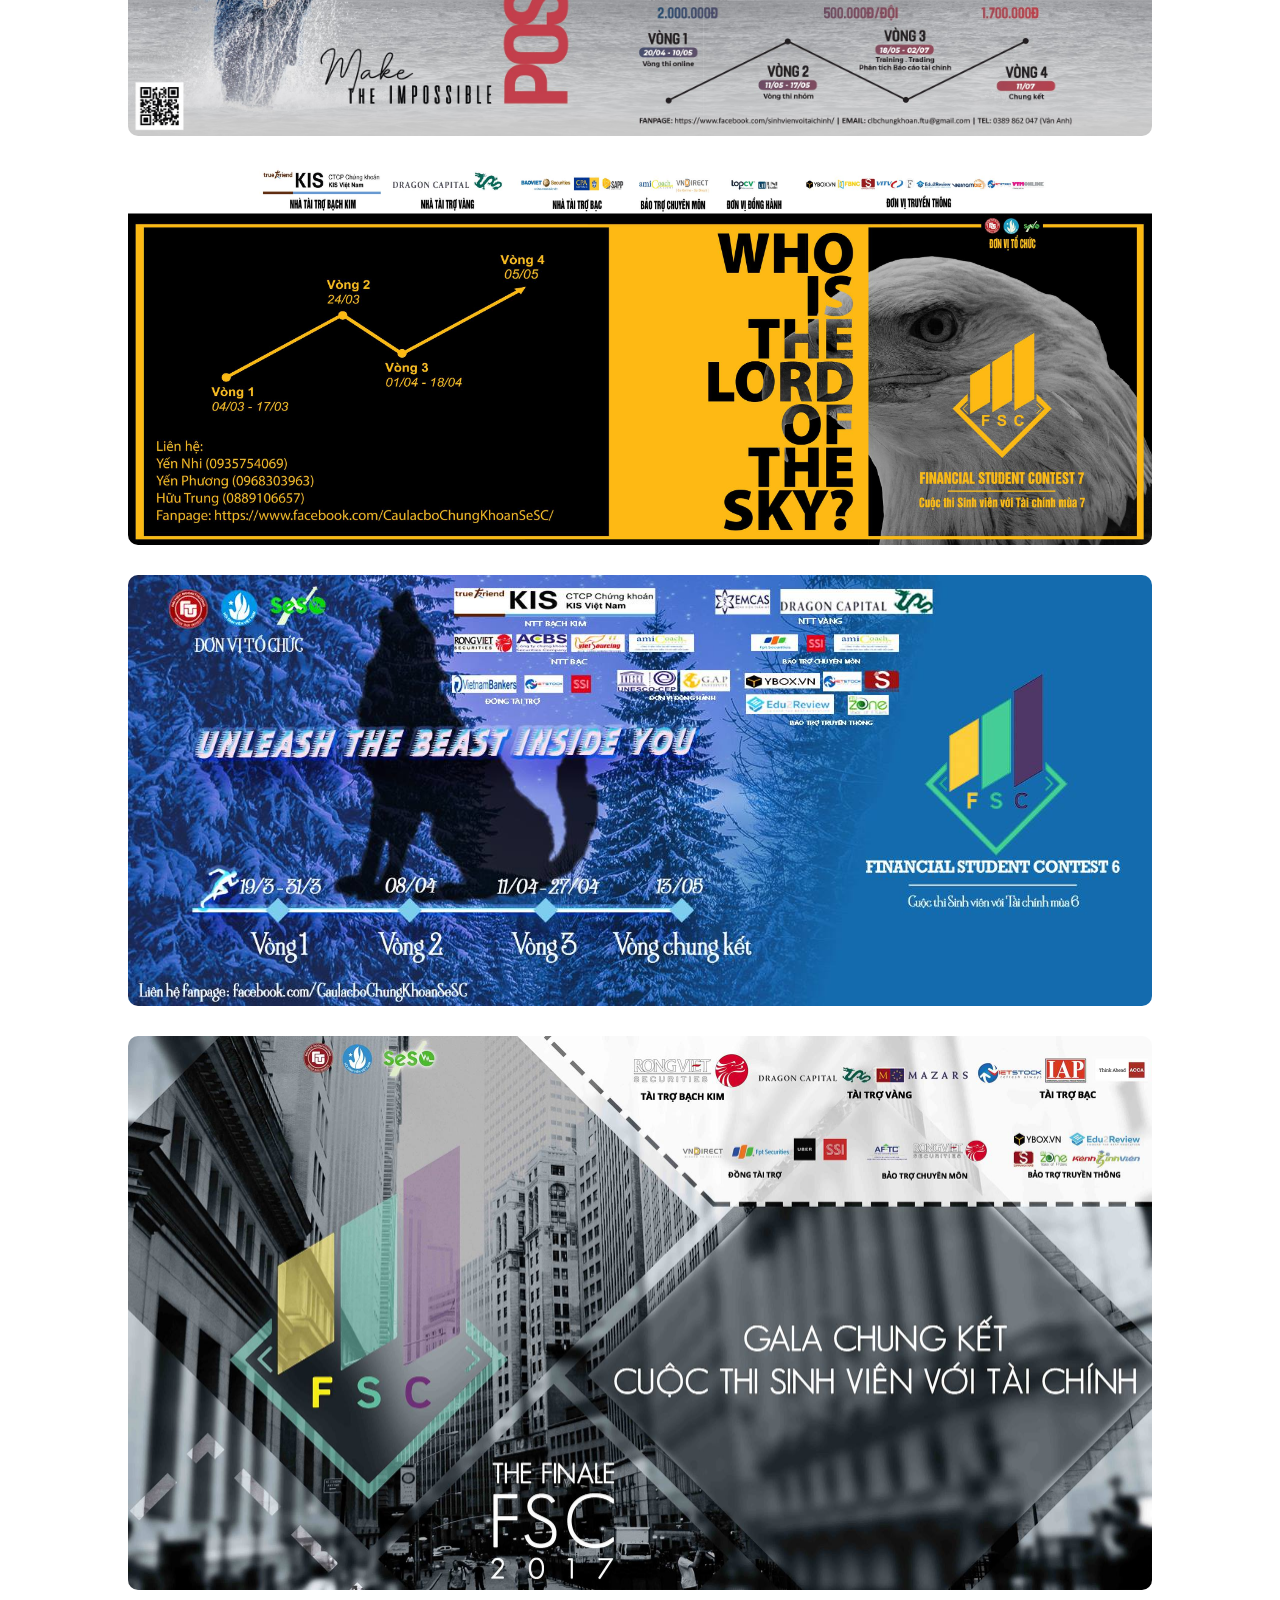
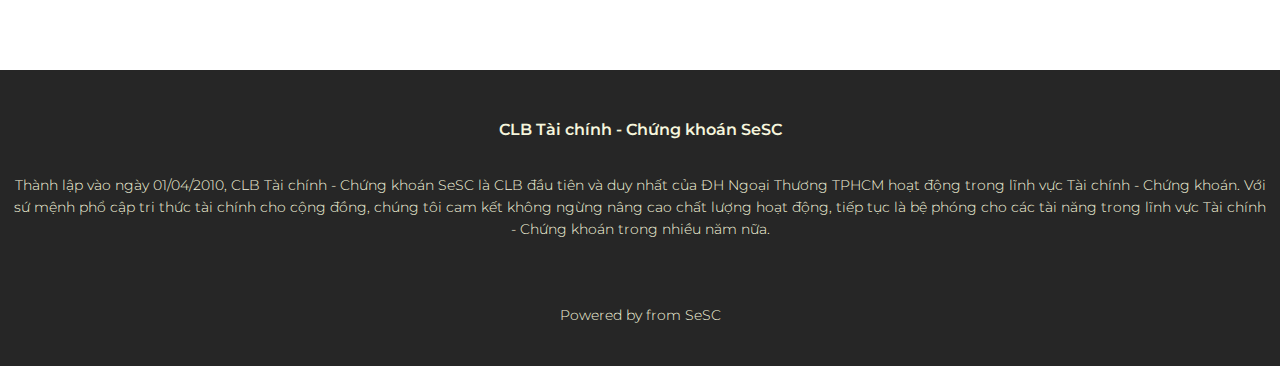
<file: html/fsc/fsc.html>
<!DOCTYPE html>
<html>
  <head>
    <title>Cuộc thi Sinh viên với Tài chính - FSC - SeSC</title>
    <!-- Required meta tags -->
    <meta charset="utf-8" />
    <meta
      name="viewport"
      content="width=device-width, initial-scale=1, shrink-to-fit=no"
    />

    <!-- Bootstrap CSS v5.2.0-beta1 -->
    <link
      rel="stylesheet"
      href="https://cdn.jsdelivr.net/npm/bootstrap@5.2.0/dist/css/bootstrap.min.css"
      integrity="sha384-gH2yIJqKdNHPEq0n4Mqa/HGKIhSkIHeL5AyhkYV8i59U5AR6csBvApHHNl/vI1Bx"
      crossorigin="anonymous"
    />

    <!-- gg fonts -->
    <link rel="preconnect" href="https://fonts.googleapis.com" />
    <link rel="preconnect" href="https://fonts.gstatic.com" crossorigin />
    <link
      href="https://fonts.googleapis.com/css2?family=Merriweather:wght@300;400;700&family=Montserrat:wght@400;500;600;700&family=Pacifico&family=Quicksand:wght@300;400;600;700&display=swap"
      rel="stylesheet"
    />

    <!-- font awesome -->
    <link
      rel="stylesheet"
      href="https://cdnjs.cloudflare.com/ajax/libs/font-awesome/6.2.0/css/all.min.css"
      integrity="sha512-xh6O/CkQoPOWDdYTDqeRdPCVd1SpvCA9XXcUnZS2FmJNp1coAFzvtCN9BmamE+4aHK8yyUHUSCcJHgXloTyT2A=="
      crossorigin="anonymous"
      referrerpolicy="no-referrer"
    />

    <link rel="shortcut icon" type="image/png" href="/SeSC/LogoSeSC.png"/>

    <!-- css files -->
    <link rel="stylesheet" href="/style/home/style.css">
    <link rel="stylesheet" href="/style/fsc/style_fsc.css" />
  </head>
  <body>
    <!--------Header----------------->
    <header class="header">
      <div class="container">
        <nav class="navbar navbar-expand-lg navbar-light">
          <div class="container-fluid">
            <a class="navbar-brand" href="/html/home/index.html">
              <img src="/SeSC/Logo_small_trans.png" target="_blank" />
            </a>
            <button
              class="navbar-toggler"
              type="button"
              data-bs-toggle="collapse"
              data-bs-target="#navbarNav"
              aria-controls="navbarNav"
              aria-expanded="false"
              aria-label="Toggle navigation"
              id="btn-dropDownMenu"
            >
              <span class="navbar-toggler-icon"></span>
            </button>
            <div
              class="collapse navbar-collapse justify-content-end navMenu"
              id="navbarNav"
            >
              <ul class="navbar-nav">
                <li class="nav-item">
                  <a
                    class="nav-link"
                    aria-current="page"
                    href="/html/home/index.html"
                    >TRANG CHỦ</a
                  >
                </li>
                <li class="nav-item">
                  <a class="nav-link" href="/html/aboutUs/about.html"
                    >VỀ SeSC</a
                  >
                </li>
                <li class="nav-item">
                  <a class="nav-link" href="/html/fsc/fsc.html">FSC</a>
                </li>
                <!-- <li class="nav-item">
                  <a class="nav-link" href="/html/blog/blog.html">BLOG</a>
                </li> -->
                <li class="nav-item">
                  <a class="nav-link" href="/html/recruitment/recruitment.html"
                    >TUYỂN NHÂN SỰ</a
                  >
                </li>
                <li class="nav-item">
                  <a class="nav-link" href="/html/contact/contact.html"
                    >LIÊN HỆ</a
                  >
                </li>
              </ul>
            </div>
          </div>
        </nav>
        <div class="title">
          <h2>GIỚI THIỆU VỀ FSC</h2>
        </div>
      </div>
    </header>
    <section class="carousel">
      <div class="container"></div>
    </section>
    <!--------Introduction----------------->
    <section class="FSC">
      <h1>Cuộc thi Sinh viên với Tài chính</h1>
      <p>Cuộc thi Sinh viên với Tài chính FSC được tổ chức hàng năm bởi CLB Tài chính - Chứng khoán SeSC với mục tiêu tạo ra một sân chơi học thuật đầy cảm hứng và thực tế dành cho các sinh viên có đam mê với ngành Tài chính từ khắp cả nước, hứa hẹn mỗi năm sẽ mang đến những cuộc tranh tài nảy lửa đầy hấp dẫn để tìm ra đội chiến thắng cuối cùng.</p>
      <div class="col">
        <div class="FSC-col">
          <img src="/SeSC/FSC2022.jpg">
          <div class="layer">
            <h3>FSC 10</h3>
          </div>
        </div>
        <div class="FSC-col">
          <img src="/SeSC/FSC2021.jpg">
          <div class="layer">
            <h3>FSC 9</h3>
          </div>
        </div>
        <div class="FSC-col">
          <img src="/SeSC/FSC2020.jpg">
          <div class="layer">
            <h3>FSC 8</h3>
          </div>
        </div>
        <div class="FSC-col">
          <img src="/SeSC/FSC2019.jpg">
          <div class="layer">
            <h3>FSC 7</h3>
          </div>
        </div>
        <div class="FSC-col">
          <img src="/SeSC/FSC2018.jpg">
          <div class="layer">
            <h3>FSC 6</h3>
          </div>
        </div>
        <div class="FSC-col">
          <img src="/SeSC/FSC2017.jpg">
          <div class="layer">
            <h3>FSC 5</h3>
          </div>
        </div>
      </div>
    </section>
    <!--------Footer--------------->
    <footer class="footer">
      <div class="container">
        <h4>CLB Tài chính - Chứng khoán SeSC</h4>
        <p>Thành lập vào ngày 01/04/2010, CLB Tài chính - Chứng khoán SeSC là CLB đầu tiên và duy nhất của ĐH Ngoại Thương TPHCM hoạt động trong lĩnh vực Tài chính - Chứng khoán. Với sứ mệnh phổ cập tri thức tài chính cho cộng đồng, chúng tôi cam kết không ngừng nâng cao chất lượng hoạt động, tiếp tục là bệ phóng cho các tài năng trong lĩnh vực Tài chính - Chứng khoán trong nhiều năm nữa.</p>
        <div class="icons">
          <a href="https://www.facebook.com/CaulacboChungKhoanSeSC" target="_blank"><i class="fab fa-facebook"></i></a>
          <a href="https://www.linkedin.com/company/sesc-ftu2/mycompany/" target="_blank"><i class="fab fa-linkedin"></i></a>
          <a href="https://www.tiktok.com/@fsc.10" target="_blank"><i class="fa-brands fa-tiktok"></i></a></ion-icon>
        </div>
        <p>Powered by  <i class="fa fa-heart"></i>  from SeSC</p>
      </div>
    </footer>
    
    <!-- Bootstrap JavaScript Libraries -->
    <script
    src="https://cdn.jsdelivr.net/npm/@popperjs/core@2.11.5/dist/umd/popper.min.js"
    integrity="sha384-Xe+8cL9oJa6tN/veChSP7q+mnSPaj5Bcu9mPX5F5xIGE0DVittaqT5lorf0EI7Vk"
    crossorigin="anonymous"
    ></script>

    <script
    src="https://cdn.jsdelivr.net/npm/bootstrap@5.2.0/dist/js/bootstrap.min.js"
    integrity="sha384-ODmDIVzN+pFdexxHEHFBQH3/9/vQ9uori45z4JjnFsRydbmQbmL5t1tQ0culUzyK"
    crossorigin="anonymous"
    ></script>

    <!-- Sticky effect -->
    <script>
    var header = document.getElementsByClassName("header")[0];
    var carousel = document.getElementsByClassName("carousel")[0];
    var imgLogo = document.querySelector("body > header > div > nav > div > a > img");

    window.onscroll = function () {
      if (window.pageYOffset >= 300) {
        header.classList.add("sticky");
        document.querySelector("body > header > div > div").style.display =
          "none";
        imgLogo.src = "/SeSC/Logo_small.jpg";
        imgLogo.style = "width: 50%; border-radius: 100px;";
      } else {
        header.classList.remove("sticky");

        if(document.getElementById("navbarNav").className == "navbar-collapse justify-content-end navMenu collapse show") {
          document.querySelector("body > header > div > div").style.display =
          "none";
        } else {
          document.querySelector("body > header > div > div").style.display =
          "block";
        }

        imgLogo.src = "/SeSC/Logo_small_trans.png";
        imgLogo.style = "width: 70%;";
      }
    };
    </script>
  </body>
</html>
</file>
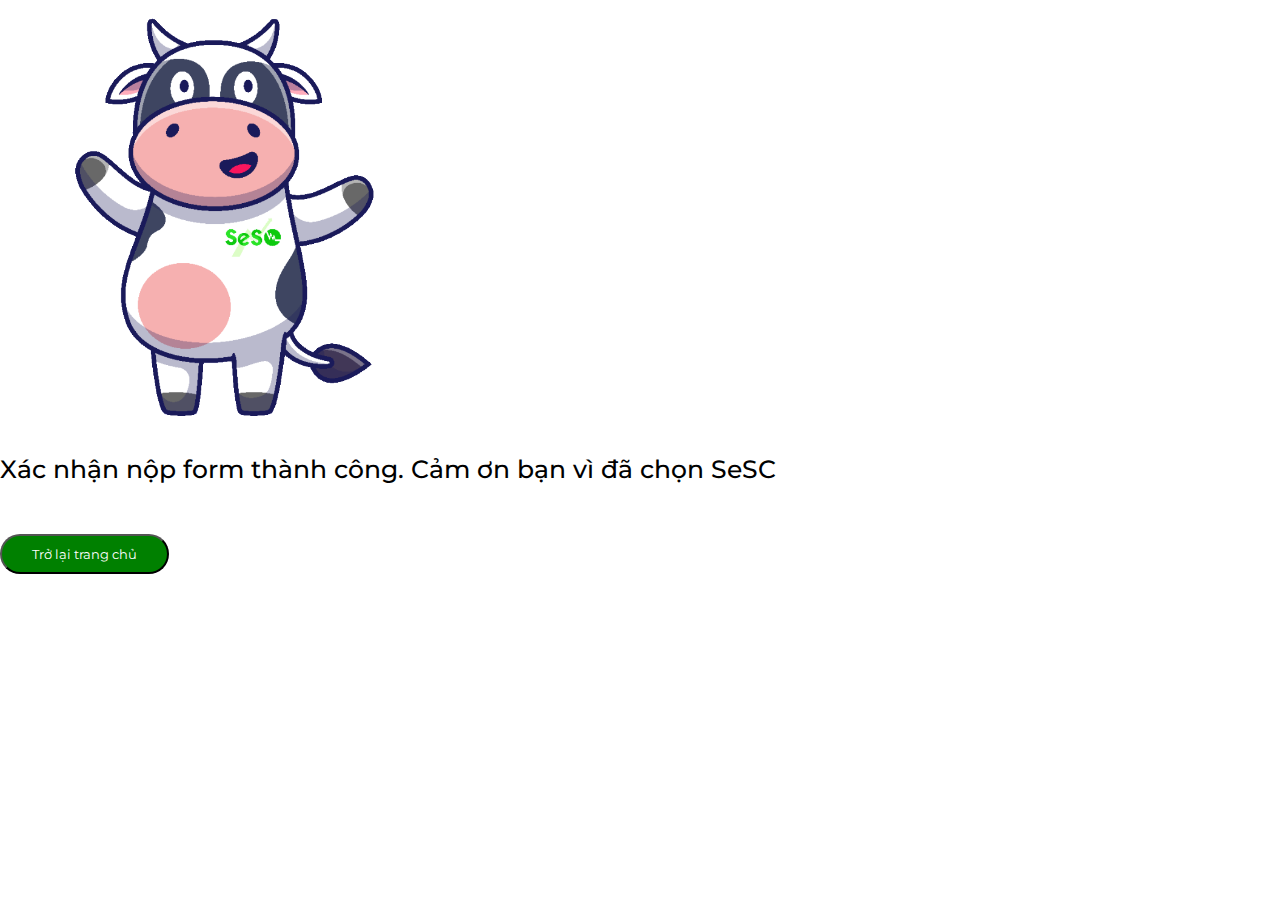
<file: html/recruitment/confirmSubmission.html>
<!DOCTYPE html>
<html lang="en">
  <head>
    <title>Confirm the successful submission - SeSC</title>
    <!-- Required meta tags -->
    <meta charset="utf-8" />
    <meta
      name="viewport"
      content="width=device-width, initial-scale=1, shrink-to-fit=no"
    />

    <!-- Bootstrap CSS v5.2.0-beta1 -->
    <link
      rel="stylesheet"
      href="https://cdn.jsdelivr.net/npm/bootstrap@5.2.0/dist/css/bootstrap.min.css"
      integrity="sha384-gH2yIJqKdNHPEq0n4Mqa/HGKIhSkIHeL5AyhkYV8i59U5AR6csBvApHHNl/vI1Bx"
      crossorigin="anonymous"
    />

    <!-- gg fonts -->
    <link rel="preconnect" href="https://fonts.googleapis.com" />
    <link rel="preconnect" href="https://fonts.gstatic.com" crossorigin />
    <link
      href="https://fonts.googleapis.com/css2?family=Merriweather:wght@300;400;700&family=Montserrat:wght@400;500;600;700&family=Pacifico&family=Quicksand:wght@300;400;600;700&display=swap"
      rel="stylesheet"
    />

    <!-- font awesome -->
    <link
      rel="stylesheet"
      href="https://cdnjs.cloudflare.com/ajax/libs/font-awesome/6.2.0/css/all.min.css"
      integrity="sha512-xh6O/CkQoPOWDdYTDqeRdPCVd1SpvCA9XXcUnZS2FmJNp1coAFzvtCN9BmamE+4aHK8yyUHUSCcJHgXloTyT2A=="
      crossorigin="anonymous"
      referrerpolicy="no-referrer"
    />

    <link rel="shortcut icon" type="image/png" href="/SeSC/LogoSeSC.png" />

    <!-- css file -->
    <link rel="stylesheet" href="/style/recruitment/style_cf-recruit.css" />
  </head>

  <body>
    <section class="main-body">
      <div class="container text-center pt-3">
        <img src="/SeSC/cap-bo-sesc.PNG" alt="Bò SeSC" class="thank-img" />
        <div class="btn-container mt-5">
          <p>
            Xác nhận nộp form thành công. Cảm ơn bạn vì đã chọn SeSC
            <i class="fa fa-heart"></i>
          </p>
          <button class="btn btn-success backTo">Trở lại trang chủ</button>
        </div>
      </div>
    </section>

    <!-- Bootstrap JavaScript Libraries -->
    <script
      src="https://cdn.jsdelivr.net/npm/@popperjs/core@2.11.5/dist/umd/popper.min.js"
      integrity="sha384-Xe+8cL9oJa6tN/veChSP7q+mnSPaj5Bcu9mPX5F5xIGE0DVittaqT5lorf0EI7Vk"
      crossorigin="anonymous"
    ></script>

    <script
      src="https://cdn.jsdelivr.net/npm/bootstrap@5.2.0/dist/js/bootstrap.min.js"
      integrity="sha384-ODmDIVzN+pFdexxHEHFBQH3/9/vQ9uori45z4JjnFsRydbmQbmL5t1tQ0culUzyK"
      crossorigin="anonymous"
    ></script>

    <!-- call action button -->
    <script>
      document.getElementsByClassName("backTo")[0].onclick = () => {
        location.href = "/html/home/index.html";
      };
    </script>
  </body>
</html>
</file>
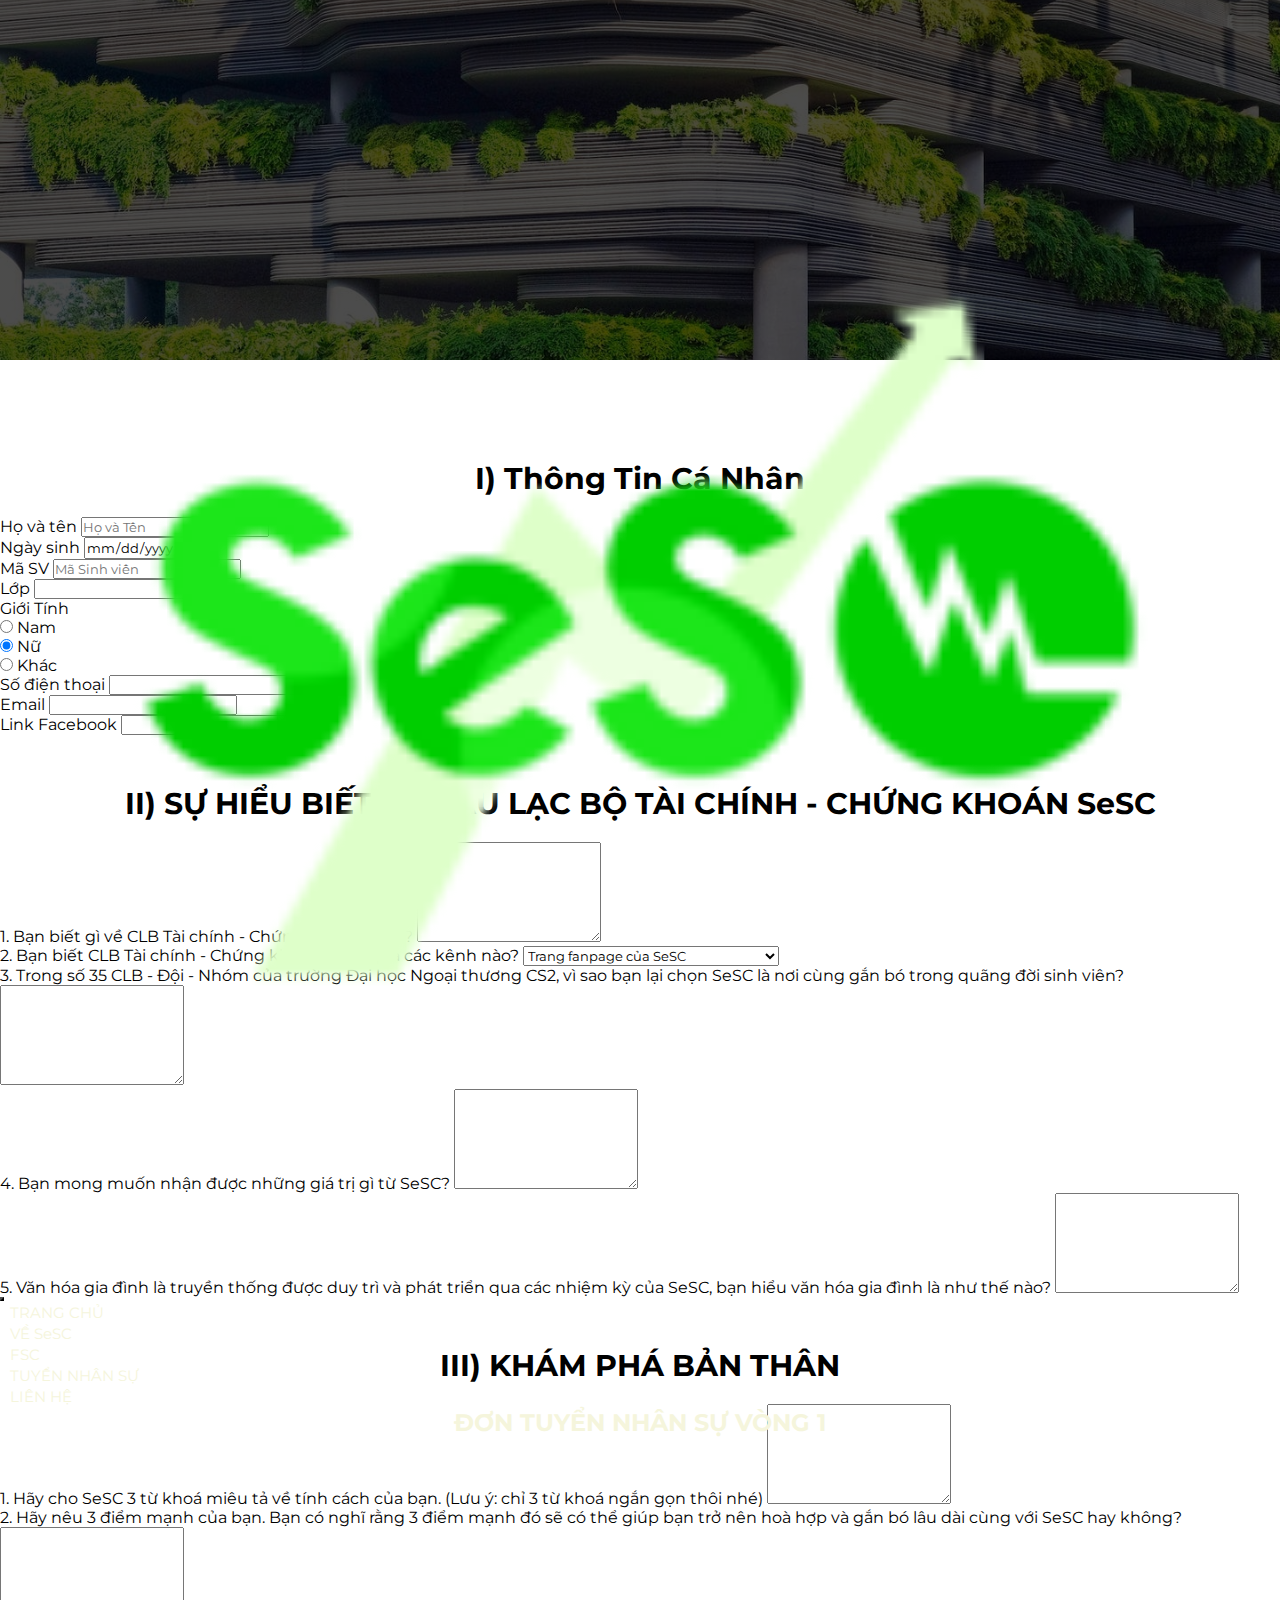
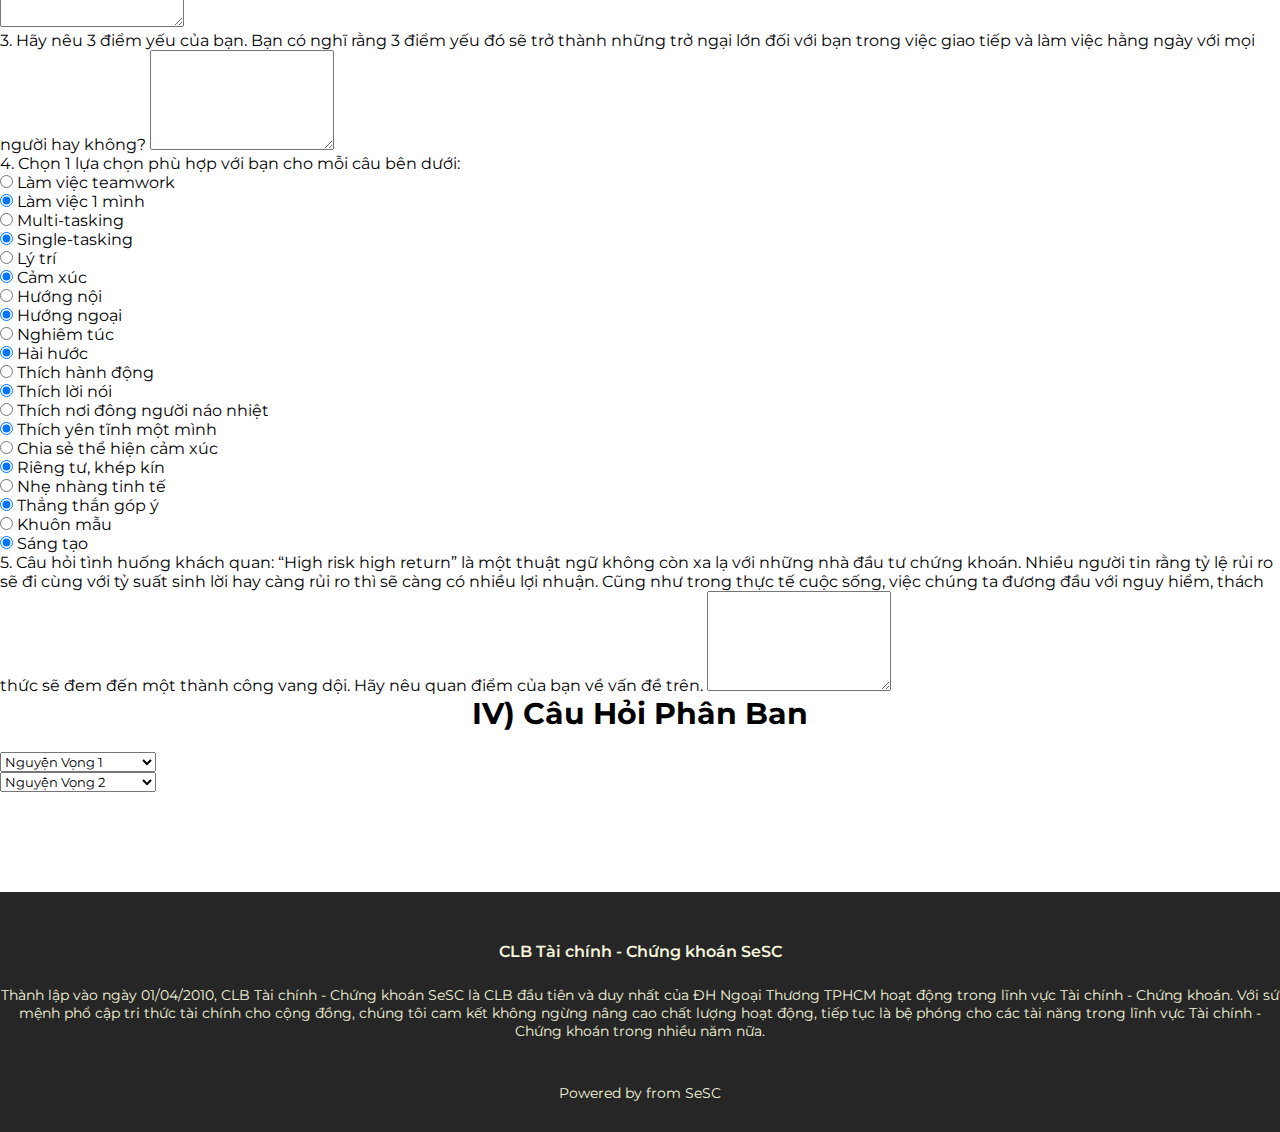
<file: html/recruitment/form-recruit.html>
<!DOCTYPE html>
<html lang="en">
  <head>
    <title>Form TNS - SeSC</title>
    <!-- Required meta tags -->
    <meta charset="utf-8" />
    <meta name="viewport" content="width=device-width, initial-scale=1.0, maximum-scale=1.0, user-scalable=yes">
    <!-- content="width=device-width, initial-scale=1, shrink-to-fit=no" -->
    

    <!-- Bootstrap CSS v5.2.0-beta1 -->
    <link
      rel="stylesheet"
      href="https://cdn.jsdelivr.net/npm/bootstrap@5.2.0/dist/css/bootstrap.min.css"
      integrity="sha384-gH2yIJqKdNHPEq0n4Mqa/HGKIhSkIHeL5AyhkYV8i59U5AR6csBvApHHNl/vI1Bx"
      crossorigin="anonymous"
    />

    <!-- gg fonts -->
    <link rel="preconnect" href="https://fonts.googleapis.com" />
    <link rel="preconnect" href="https://fonts.gstatic.com" crossorigin />
    <link
      href="https://fonts.googleapis.com/css2?family=Merriweather:wght@300;400;700&family=Montserrat:wght@400;500;600;700&family=Pacifico&family=Quicksand:wght@300;400;600;700&display=swap"
      rel="stylesheet"
    />

    <!-- font awesome -->
    <link
      rel="stylesheet"
      href="https://cdnjs.cloudflare.com/ajax/libs/font-awesome/6.2.0/css/all.min.css"
      integrity="sha512-xh6O/CkQoPOWDdYTDqeRdPCVd1SpvCA9XXcUnZS2FmJNp1coAFzvtCN9BmamE+4aHK8yyUHUSCcJHgXloTyT2A=="
      crossorigin="anonymous"
      referrerpolicy="no-referrer"
    />

    <link rel="shortcut icon" type="image/png" href="/SeSC/LogoSeSC.png"/>

    <!-- css files -->
    <link rel="stylesheet" href="/style/recruitment/style_form-recruit.css" />
  </head>

  <body>
    <header class="header">
      <div class="container">
        <nav class="navbar navbar-expand-lg navbar-light">
          <div class="container-fluid">
            <a class="navbar-brand" href="/html/home/index.html">
              <img src="/SeSC/Logo_small_trans.png" target="_blank" />
            </a>
            <button
              class="navbar-toggler"
              type="button"
              data-bs-toggle="collapse"
              data-bs-target="#navbarNav"
              aria-controls="navbarNav"
              aria-expanded="false"
              aria-label="Toggle navigation"
              id="btn-dropDownMenu"
            >
              <span class="navbar-toggler-icon"></span>
            </button>
            <div
              class="collapse navbar-collapse justify-content-end navMenu"
              id="navbarNav"
            >
              <ul class="navbar-nav">
                <li class="nav-item">
                  <a
                    class="nav-link"
                    aria-current="page"
                    href="/html/home/index.html"
                    >TRANG CHỦ</a
                  >
                </li>
                <li class="nav-item">
                  <a class="nav-link" href="/html/aboutUs/about.html"
                    >VỀ SeSC</a
                  >
                </li>
                <li class="nav-item">
                  <a class="nav-link" href="/html/fsc/fsc.html">FSC</a>
                </li>
                <li class="nav-item">
                  <a class="nav-link" href="/html/recruitment/recruitment.html"
                    >TUYỂN NHÂN SỰ</a
                  >
                </li>
                <li class="nav-item">
                  <a class="nav-link" href="/html/contact/contact.html"
                    >LIÊN HỆ</a
                  >
                </li>
              </ul>
            </div>
          </div>
        </nav>
        <div class="title">
          <h2>ĐƠN TUYỂN NHÂN SỰ VÒNG 1</h2>
        </div>
      </div>
    </header>
    <section class="carousel">
      <div class="container"></div>
    </section>
    <section class="form">
        <div class="container">
            <div class="thongTinCaNhan">
                <h2>I) Thông Tin Cá Nhân</h2>
                <div class="row">
                    <div class="mb-3 col-6">
                        <label for="hoTen" class="form-label">Họ và tên</label>
                        <input type="text" class="form-control" id="hoTen" placeholder="Họ và Tên">
                        <div class="noti-error" id="noti-hoTen">
                          <p></p>
                        </div>
                    </div>
                    <div class="mb-3 col-6">
                        <label for="ngaySinh" class="form-label">Ngày sinh</label>
                        <input type="date" class="form-control" id="ngaySinh">
                        <div class="noti-error" id="noti-ngaySinh">
                          <p></p>
                        </div>
                    </div>
                </div>
                <div class="row">
                    <div class="mb-3 col-sm-6 col-md-4">
                        <label for="maSV" class="form-label">Mã SV</label>
                        <input type="text" class="form-control" id="maSV" placeholder="Mã Sinh viên">
                        <div class="noti-error" id="noti-maSV">
                          <p></p>
                        </div>
                    </div>
                    <div class="mb-3 col-sm-6 col-md-4">
                        <label for="lopSV" class="form-label">Lớp</label>
                        <input type="text" class="form-control" id="lopSV">
                        <div class="noti-error" id="noti-lopSV">
                          <p></p>
                        </div>
                    </div>
                    <div class="mb-3 col-sm-12 col-md-4">
                        <label for="gioiTinh" class="form-label">Giới Tính</label>
                        <div class="gioiTinh row ps-3">
                            <div class="form-check col-4">
                                <input class="form-check-input" type="radio" name="flexRadioDefault" id="nam">
                                <label class="form-check-label" for="nam">
                                  Nam
                                </label>
                            </div>
                            <div class="form-check col-4">
                                <input class="form-check-input" type="radio" name="flexRadioDefault" id="nu" checked>
                                <label class="form-check-label" for="nu">
                                  Nữ
                                </label>
                            </div>
                            <div class="form-check col-4">
                                <input class="form-check-input" type="radio" name="flexRadioDefault" id="lgbt+">
                                <label class="form-check-label" for="lgbt+">
                                  Khác
                                </label>
                            </div>
                        </div>
                    </div>
                </div>
                <div class="row">
                    <div class="mb-3 col-sm-12 col-md-4">
                        <label for="sdt" class="form-label">Số điện thoại</label>
                        <input type="text" class="form-control" id="sdt">
                        <div class="noti-error" id="noti-sdt">
                          <p></p>
                        </div>
                    </div>
                    <div class="mb-3 col-sm-12 col-md-4">
                        <label for="email" class="form-label">Email</label>
                        <input type="email" class="form-control" id="email">
                        <div class="noti-error" id="noti-email">
                          <p></p>
                        </div>
                    </div>
                    <div class="mb-3 col-sm-12 col-md-4">
                        <label for="linkFb" class="form-label">Link Facebook</label>
                        <input type="text" class="form-control" id="linkFb">
                        <div class="noti-error" id="noti-linkFb">
                          <p></p>
                        </div>
                    </div>
                </div>
            </div>
            <div class="cauHoiChung">
                <h2>II) SỰ HIỂU BIẾT VỀ CÂU LẠC BỘ TÀI CHÍNH - CHỨNG KHOÁN SeSC</h2>
                <div class="mb-4">
                    <label for="cauHoi1" class="mb-3">1. Bạn biết gì về CLB Tài chính - Chứng khoán SeSC?</label>
                    <textarea class="form-control" id="cauHoi1" style="height: 100px"></textarea>
                    <div class="noti-error" id="noti-cauHoi1">
                      <p></p>
                    </div>
                </div>
                <div class="mb-5">
                    <label for="cauHoi2" class="mb-3">2. Bạn biết CLB Tài chính - Chứng khoán SeSC qua các kênh nào?</label>
                    <select class="form-select" aria-label="Default select example" id="cauHoi2">
                      <option selected>Trang fanpage của SeSC</option>
                      <option value="Kênh tiktok của SeSC">Kênh tiktok của SeSC</option>
                      <option value="Qua hội thảo Financial Pathway">Qua hội thảo Financial Pathway</option>
                      <option value="Qua sự kiện Welcome K61">Qua sự kiện Welcome K61</option>
                      <option value="Qua sự kiện Club Fair">Qua sự kiện Club Fair</option>
                      <option value="Bạn bè, anh chị khoá trên giới thiệu">Bạn bè, anh chị khoá trên giới thiệu</option>
                      <option value="Email marketing">Email marketing</option>
                      <option value="Khác">Khác</option>
                    </select>
                    <div class="noti-error" id="noti-cauHoi2">
                      <p></p>
                    </div>
                </div>
                <div class="mb-4">
                    <label for="cauHoi3" class="mb-3">3. Trong số 35 CLB - Đội - Nhóm của trường Đại học Ngoại thương CS2, vì sao bạn lại chọn SeSC là nơi cùng gắn bó trong quãng đời sinh viên?</label>
                    <textarea class="form-control" id="cauHoi3" style="height: 100px"></textarea>
                    <div class="noti-error" id="noti-cauHoi3">
                      <p></p>
                    </div>
                </div>
                <div class="mb-4">
                    <label for="cauHoi4" class="mb-3">4. Bạn mong muốn nhận được những giá trị gì từ SeSC?</label>
                    <textarea class="form-control" id="cauHoi4" style="height: 100px"></textarea>
                    <div class="noti-error" id="noti-cauHoi4">
                      <p></p>
                    </div>
                </div>
                <div class="mb-4">
                  <label for="cauHoi5" class="mb-3">5. Văn hóa gia đình là truyền thống được duy trì và phát triển qua các nhiệm kỳ của SeSC, bạn hiểu văn hóa gia đình là như thế nào?</label>
                  <textarea class="form-control" id="cauHoi5" style="height: 100px"></textarea>
                  <div class="noti-error" id="noti-cauHoi5">
                    <p></p>
                  </div>
              </div>
            </div>
            <div class="khamPhaBanThan">
              <h2>III) KHÁM PHÁ BẢN THÂN</h2>
              <div class="mb-3">
                  <label for="khamPha1" class="mb-3">1. Hãy cho SeSC 3 từ khoá miêu tả về tính cách của bạn. (Lưu ý: chỉ 3 từ khoá ngắn gọn thôi nhé)</label>
                  <textarea class="form-control" id="khamPha1" style="height: 100px"></textarea>
                  <div class="noti-error" id="noti-khamPha1">
                    <p></p>
                  </div>
              </div>
              <div class="mb-3">
                <label for="khamPha2" class="mb-3">2. Hãy nêu 3 điểm mạnh của bạn. Bạn có nghĩ rằng 3 điểm mạnh đó sẽ có thể giúp bạn trở nên hoà hợp và gắn bó lâu dài cùng với SeSC  hay không?</label>
                <textarea class="form-control" id="khamPha2" style="height: 100px"></textarea>
                <div class="noti-error" id="noti-khamPha2">
                  <p></p>
                </div>
              </div>
              <div class="mb-3">
                  <label for="khamPha3" class="mb-3">3. Hãy nêu 3 điểm yếu của bạn. Bạn có nghĩ rằng 3 điểm yếu đó sẽ trở thành những trở ngại lớn đối với bạn trong việc giao tiếp và làm việc hằng ngày với mọi người hay không?</label>
                  <textarea class="form-control" id="khamPha3" style="height: 100px"></textarea>
                  <div class="noti-error" id="noti-khamPha3">
                    <p></p>
                  </div>
              </div>
              <div class="mb-3">
                <label for="characters" class="form-label">4. Chọn 1 lựa chọn phù hợp với bạn cho mỗi câu bên dưới:</label>
                <div class="characters row ps-3">
                    <div class="form-check col-6">
                        <input class="form-check-input" type="radio" name="flexRadio1" id="teamwork" value="Làm việc teamwork">
                        <label class="form-check-label" for="teamwork">
                          Làm việc teamwork
                        </label>
                    </div>
                    <div class="form-check col-6">
                        <input class="form-check-input" type="radio" name="flexRadio1" id="work-alone" value="Làm việc 1 mình" checked>
                        <label class="form-check-label" for="work-alone">
                          Làm việc 1 mình
                        </label>
                    </div>
                    <div class="form-check col-6">
                      <input class="form-check-input" type="radio" name="flexRadio2" id="multi-tasking" value="Multi-tasking">
                      <label class="form-check-label" for="multi-tasking">
                        Multi-tasking
                      </label>
                    </div>
                    <div class="form-check col-6">
                        <input class="form-check-input" type="radio" name="flexRadio2" id="single-tasking" value="Single-tasking" checked>
                        <label class="form-check-label" for="single-tasking">
                          Single-tasking
                        </label>
                    </div>
                    <div class="form-check col-6">
                      <input class="form-check-input" type="radio" name="flexRadio3" id="lyTri" value="Lý trí">
                      <label class="form-check-label" for="lyTri">
                        Lý trí
                      </label>
                    </div>
                    <div class="form-check col-6">
                        <input class="form-check-input" type="radio" name="flexRadio3" id="camXuc" value="Cảm xúc" checked>
                        <label class="form-check-label" for="camXuc">
                          Cảm xúc
                        </label>
                    </div>
                    <div class="form-check col-6">
                      <input class="form-check-input" type="radio" name="flexRadio4" id="huongNoi" value="Hướng nội">
                      <label class="form-check-label" for="huongNoi">
                        Hướng nội
                      </label>
                    </div>
                    <div class="form-check col-6">
                        <input class="form-check-input" type="radio" name="flexRadio4" id="huongNgoai" value="Hướng ngoại" checked>
                        <label class="form-check-label" for="huongNgoai">
                          Hướng ngoại
                        </label>
                    </div>
                    <div class="form-check col-6">
                      <input class="form-check-input" type="radio" name="flexRadio5" id="nghiemTuc" value="Nghiêm túc">
                      <label class="form-check-label" for="nghiemTuc">
                        Nghiêm túc
                      </label>
                    </div>
                    <div class="form-check col-6">
                        <input class="form-check-input" type="radio" name="flexRadio5" id="haiHuoc" value="Hài hước" checked>
                        <label class="form-check-label" for="haiHuoc">
                          Hài hước
                        </label>
                    </div>
                    <div class="form-check col-6">
                      <input class="form-check-input" type="radio" name="flexRadio6" id="thichHanhDong" value="Thích hành động">
                      <label class="form-check-label" for="thichHanhDong">
                        Thích hành động
                      </label>
                    </div>
                    <div class="form-check col-6">
                        <input class="form-check-input" type="radio" name="flexRadio6" id="thichLoiNoi" value="Thích lời nói" checked>
                        <label class="form-check-label" for="thichLoiNoi">
                          Thích lời nói
                        </label>
                    </div>
                    <div class="form-check col-6">
                      <input class="form-check-input" type="radio" name="flexRadio7" id="naoNhiet" value="Thích nơi đông người náo nhiệt">
                      <label class="form-check-label" for="naoNhiet">
                        Thích nơi đông người náo nhiệt
                      </label>
                    </div>
                    <div class="form-check col-6">
                        <input class="form-check-input" type="radio" name="flexRadio7" id="yenTinh" value="Thích yên tĩnh một mình" checked>
                        <label class="form-check-label" for="yenTinh">
                          Thích yên tĩnh một mình
                        </label>
                    </div>
                    <div class="form-check col-6">
                      <input class="form-check-input" type="radio" name="flexRadio8" id="chiaSe" value="Chia sẻ thể hiện cảm xúc">
                      <label class="form-check-label" for="chiaSe">
                        Chia sẻ thể hiện cảm xúc
                      </label>
                    </div>
                    <div class="form-check col-6">
                        <input class="form-check-input" type="radio" name="flexRadio8" id="riengTu" value="Riêng tư, khép kín" checked>
                        <label class="form-check-label" for="riengTu">
                          Riêng tư, khép kín
                        </label>
                    </div>
                    <div class="form-check col-6">
                      <input class="form-check-input" type="radio" name="flexRadio9" id="nheNhang" value="Nhẹ nhàng tinh tế">
                      <label class="form-check-label" for="nheNhang">
                        Nhẹ nhàng tinh tế
                      </label>
                    </div>
                    <div class="form-check col-6">
                        <input class="form-check-input" type="radio" name="flexRadio9" id="thangThan" value="Thẳng thắn góp ý" checked>
                        <label class="form-check-label" for="thangThan">
                          Thẳng thắn góp ý
                        </label>
                    </div>
                    <div class="form-check col-6">
                      <input class="form-check-input" type="radio" name="flexRadio10" id="khuonMau" value="Khuôn mẫu">
                      <label class="form-check-label" for="khuonMau">
                        Khuôn mẫu
                      </label>
                    </div>
                    <div class="form-check col-6">
                        <input class="form-check-input" type="radio" name="flexRadio10" id="sangTao" value="Sáng tạo" checked>
                        <label class="form-check-label" for="sangTao">
                          Sáng tạo
                        </label>
                    </div>
                </div>
              </div>
              <div class="mb-3">
                <label for="khamPha5" class="mb-3">5. Câu hỏi tình huống khách quan: “High risk high return” là một thuật ngữ không còn xa lạ với những nhà đầu tư chứng khoán. Nhiều người tin rằng tỷ lệ rủi ro sẽ đi cùng với tỷ suất sinh lời hay càng rủi ro thì sẽ càng có nhiều lợi nhuận. Cũng như trong thực tế cuộc sống, việc chúng ta đương đầu với nguy hiểm, thách thức sẽ đem đến một thành công vang dội. Hãy nêu quan điểm của bạn về vấn đề trên.</label>
                <textarea class="form-control" id="khamPha5" style="height: 100px"></textarea>
                <div class="noti-error" id="noti-khamPha5">
                  <p></p>
                </div>
            </div>
            </div>
            <div class="cauHoiPhanBan">
                <h2>IV) Câu Hỏi Phân Ban</h2>
                <div class="row">
                    <div class="col-6">
                        <select class="form-select" aria-label="Default select example" id="select-nv1">
                            <option selected>Nguyện Vọng 1</option>
                            <option value="bcm">Ban Chuyên Môn</option>
                            <option value="bdn">Ban Đối Ngoại</option>
                            <option value="bns">Ban Nhân Sự</option>
                            <option value="btt">Ban Truyền Thông</option>
                            <option value="tcsk">Ban Tổ Chức Sự Kiện</option>
                          </select>
                        <div class="noti-error" id="noti-nguyenVong">
                            <p>(*)Vui lòng chọn nguyện vọng 1</p>
                        </div>
                    </div>
                    <div class="col-6">
                        <select class="form-select" aria-label="Default select example" id="select-nv2">
                            <option selected>Nguyện Vọng 2</option>
                            <option value="bcm">Ban Chuyên Môn</option>
                            <option value="bdn">Ban Đối Ngoại</option>
                            <option value="bns">Ban Nhân Sự</option>
                            <option value="btt">Ban Truyền Thông</option>
                            <option value="tcsk">Ban Tổ Chức Sự Kiện</option>
                          </select>
                    </div>
                </div>
                <div class="tab-dpt">
                    <!-- button -->
                    <div class="nav nav-pills me-3 justify-content-center" role="tablist">
                      <div class="pb-3 px-3">
                        <button
                          class="nav-link border border-dark rounded text-dark disabled"
                          id="btn-bcm"
                          data-bs-toggle="pill"
                          data-bs-target="#v-pills-bcm"
                        >
                          Ban Chuyên Môn
                        </button>
                      </div>
                      <div class="pb-3 px-3">
                        <button
                          class="nav-link border border-dark rounded text-dark disabled"
                          data-bs-toggle="pill"
                          data-bs-target="#v-pills-bdn"
                          id="btn-bdn"
                        >
                          Ban Đối Ngoại
                        </button>
                      </div>
                      <div class="pb-3 px-3">
                        <button class="nav-link border border-dark rounded text-dark disabled" data-bs-toggle="pill" data-bs-target="#v-pills-bns" id="btn-bns">
                          Ban Nhân Sự
                        </button>
                      </div>
                      <div class="pb-3 px-3">
                        <button
                          class="nav-link border border-dark rounded text-dark disabled"
                          data-bs-toggle="pill"
                          data-bs-target="#v-pills-btt"
                          id="btn-btt"
                        >
                          Ban Truyền Thông
                        </button>
                      </div>
                      <div class="pb-3 px-3">
                        <button
                          class="nav-link border border-dark rounded text-dark disabled"
                          data-bs-toggle="pill"
                          data-bs-target="#v-pills-tcsk"
                          id="btn-tcsk"
                        >
                          Ban Tổ Chức Sự Kiện
                        </button>
                      </div>
                      <!-- <div class="col-sm-12 col-md-2"></div> -->
                    </div>
                    
                    <!-- content -->
                    <div class="tab-content" id="v-pills-tabContent">
                      <div class="tab-pane fade" id="v-pills-bcm">
                        <div class="mb-3">
                            <label for="cauHoiBCM1" class="mb-3">1. Xem câu hỏi <a href="/embedded_file/bcm-pdf.pdf" target="_blank" class="tai-day">tại đây</a> và vui lòng điền câu trả lời bằng cách dẫn link google drive</label>
                            <textarea class="form-control" id="cauHoiBCM1" style="height: 100px"></textarea>
                            <div class="noti-error" id="noti-cauHoiBCM1">
                              <p></p>
                            </div>
                        </div>
                      </div>
                      <div class="tab-pane fade" id="v-pills-bdn">
                        <div class="mb-3">
                            <label for="cauHoiBDN1" class="mb-3">1. Xem câu hỏi <a href="/embedded_file/bdn-pdf.pdf" target="_blank" class="tai-day">tại đây</a> và vui lòng điền câu trả lời bằng cách dẫn link google drive</label>
                            <textarea class="form-control" id="cauHoiBDN1" style="height: 100px"></textarea>
                            <div class="noti-error" id="noti-cauHoiBDN1">
                              <p></p>
                            </div>
                        </div>
                      </div>
                      <div class="tab-pane fade" id="v-pills-bns">
                        <div class="mb-3">
                            <label for="cauHoiBNS1" class="mb-3">1. Xem câu hỏi <a href="/embedded_file/bns-pdf.pdf" target="_blank" class="tai-day">tại đây</a> và vui lòng điền câu trả lời bằng cách dẫn link google drive</label>
                            <textarea class="form-control" id="cauHoiBNS1" style="height: 100px"></textarea>
                            <div class="noti-error" id="noti-cauHoiBNS1">
                              <p></p>
                            </div>
                        </div>
                      </div>
                      <div class="tab-pane fade" id="v-pills-btt">
                        <div class="mb-3">
                            <label for="cauHoiBTT1" class="mb-3">1. Xem câu hỏi <a href="/embedded_file/btt-pdf.pdf" target="_blank" class="tai-day">tại đây</a> và vui lòng điền câu trả lời bằng cách dẫn link google drive</label>
                            <textarea class="form-control" id="cauHoiBTT1" style="height: 100px"></textarea>
                            <div class="noti-error" id="noti-cauHoiBTT1">
                              <p></p>
                            </div>
                        </div>
                      </div>
                      <div class="tab-pane fade" id="v-pills-tcsk">
                        <div class="mb-3">
                            <label for="cauHoiTCSK1" class="mb-3">1. Xem câu hỏi <a href="/embedded_file/tcsk-pdf.pdf" target="_blank" class="tai-day">tại đây</a> và vui lòng điền câu trả lời bằng cách dẫn link google drive</label>
                            <textarea class="form-control" id="cauHoiTCSK1" style="height: 100px"></textarea>
                            <div class="noti-error" id="noti-cauHoiTCSK1">
                              <p></p>
                            </div>
                        </div>
                      </div>
                    </div>

                    <div class="btn-container text-center">
                      <button class="btn btn-success submit" id="submit">Submit</button>
                      <div class="noti-error mt-5" id="noti-fullForm">
                        <p></p>
                      </div>
                    </div>
                  </div>
            </div>
        </div>
    </section>
    <footer class="footer">
      <div class="container">
        <h4>CLB Tài chính - Chứng khoán SeSC</h4>
        <p>Thành lập vào ngày 01/04/2010, CLB Tài chính - Chứng khoán SeSC là CLB đầu tiên và duy nhất của ĐH Ngoại Thương TPHCM hoạt động trong lĩnh vực Tài chính - Chứng khoán. Với sứ mệnh phổ cập tri thức tài chính cho cộng đồng, chúng tôi cam kết không ngừng nâng cao chất lượng hoạt động, tiếp tục là bệ phóng cho các tài năng trong lĩnh vực Tài chính - Chứng khoán trong nhiều năm nữa.</p>
        <div class="icons">
          <a href="https://www.facebook.com/CaulacboChungKhoanSeSC" target="_blank"><i class="fab fa-facebook"></i></a>
          <a href="https://www.linkedin.com/company/sesc-ftu2/mycompany/" target="_blank"><i class="fab fa-linkedin"></i></a>
          <a href="https://www.tiktok.com/@fsc.10" target="_blank"><i class="fa-brands fa-tiktok"></i></a></ion-icon>
        </div>
        <p>Powered by  <i class="fa fa-heart"></i>  from SeSC</p>
      </div>
    </footer>
    <div class="overlayModal">
    </div>
    <div class="loader-container">
      <div class="loader"></div>
    </div>

    <!-- Bootstrap JavaScript Libraries -->
    <script
      src="https://cdn.jsdelivr.net/npm/@popperjs/core@2.11.5/dist/umd/popper.min.js"
      integrity="sha384-Xe+8cL9oJa6tN/veChSP7q+mnSPaj5Bcu9mPX5F5xIGE0DVittaqT5lorf0EI7Vk"
      crossorigin="anonymous"
    ></script>

    <script
      src="https://cdn.jsdelivr.net/npm/bootstrap@5.2.0/dist/js/bootstrap.min.js"
      integrity="sha384-ODmDIVzN+pFdexxHEHFBQH3/9/vQ9uori45z4JjnFsRydbmQbmL5t1tQ0culUzyK"
      crossorigin="anonymous"
    ></script>


    <!-- Sticky effect -->
    <script>
      var header = document.querySelector("body > header");
      var carousel = document.querySelector("body > div");
      var imgLogo = document.querySelector(
        "body > header > div > nav > div > a > img"
      );

      window.onscroll = function () {
        if (window.pageYOffset >= 300) {
          header.classList.add("sticky");
          document.querySelector("body > header > div > div").style.display =
            "none";
          imgLogo.src = "/SeSC/Logo_small.jpg";
          imgLogo.style = "width: 50%; border-radius: 100px;";
        } else {
          header.classList.remove("sticky");

          if(document.getElementById("navbarNav").className == "navbar-collapse justify-content-end navMenu collapse show") {
            document.querySelector("body > header > div > div").style.display =
            "none";
          } else {
            document.querySelector("body > header > div > div").style.display =
            "block";
          }

          imgLogo.src = "/SeSC/Logo_small_trans.png";
          imgLogo.style = "width: 70%;";
        }
      };
    </script>

    <!-- SheetDb Librabry -->
    <script src="//sheetdb.io/api/js"></script>
    
    <!-- import model js -->
    <script src="/script/models/validity.js"></script>
    <script src="/script/models/thongTinCaNhan.js"></script>
    <script src="/script/models/hieuBietChungVeCLB.js"></script>
    <script src="/script/models/khamPhaBanThan.js"></script>
    <script src="/script/models/cauHoiPhanBan.js"></script>
    <script src="/script/models/application.js"></script>
    <!-- <script src="/script/models/service.js"></script> -->

    <!-- import main js -->
    <script src="/script/main/main_recruitForm.js"></script>
  </body>
</html>
</file>
<file: style/home/style_home.css>
* {
  margin: 0;
  padding: 0;
  box-sizing: border-box;
  font-family: "Montserrat", sans-serif;
  scroll-behavior: smooth;
}

body {
  position: relative;
}
h1 {
  font-size: 36px;
  font-weight: 600;
}
p {
  color: black;
  font-size: 14px;
  font-weight: 300;
  line-height: 22px;
  padding: 10px;
}
h3 {
  text-align: center;
  font-weight: 600;
  margin: 10px 0;
}
nav {
  display: flex;
  padding: 0% 1%;
  justify-content: space-between;
  align-items: center;
}
nav img {
  width: 150px;
}
.header {
  min-height: 100vh;
  width: 100%;
  background-image: linear-gradient(rgba(4, 9, 30, 0.7), rgba(4, 9, 30, 0.7)),
    url(/SeSC/green-building.jpg);
  background-position: center;
  background-size: cover;
  position: relative;
  padding-left: 80px;
}
.nav-links {
  flex: 2;
  padding: 0 2%;
  display: inline;
}
.nav-links ul {
  padding-top: 0cm;
  text-align: right;
  padding-right: 80px;
}
.nav-links ul li {
  list-style: none;
  display: inline-block;
  padding: 20px 20px;
  position: relative;
}
.nav-links ul li a {
  color: beige;
  text-decoration: none;
  font-size: 15px;
}
.nav-links ul li::after {
  content: "";
  width: 0%;
  height: 2px;
  background: #fff;
  display: block;
  margin: auto;
  transition: 0.5s;
}
.nav-links ul li:hover::after {
  width: 100%;
}
.text-box {
  width: 90%;
  color: beige;
  position: absolute;
  top: 50%;
  left: 50%;
  transform: translate(-50%, -50%);
  text-align: center;
}
.text-box h1 {
  font-size: 50px;
}
.text-box p {
  margin: 20px 0 40px;
  font-size: 30px;
  color: green;
  font-style: italic;
  font-weight: 600;
}
.hero-btn {
  display: inline-block;
  text-decoration: none;
  color: beige;
  border: 1px solid;
  padding: 12px 34px;
  background: transparent;
  position: relative;
  cursor: pointer;
  margin-top: 1%;
  border-radius: 1mm;
}
.hero-btn:hover {
  border: 1px solid #03a54c;
  background: #03a54c;
  transition: 1s;
  color: beige;
}
nav .fa {
  display: none;
}
@media (max-width: 700px) {
  .text-box h1 {
    font-size: 20px;
  }
  .text-box p {
    font-size: 12px;
  }
  .nav-links {
    position: fixed;
    background: #03a54c;
    height: 100vh;
    width: 150px;
    top: 0;
    right: -200px;
    z-index: 2;
    transition: 1s;
    text-align: left;
  }
  nav .fa {
    display: block;
    color: #fff;
    margin: 5%;
    font-size: 24px;
    cursor: pointer;
  }
}
/*-----------Training------*/
.training {
  width: 80%;
  text-align: center;
  padding-top: 80px;
  margin: auto;
}
.row {
  margin-top: 5%;
  display: flex;
  justify-content: space-between;
}
.training-col {
  flex-basis: 31%;
  background: #6fec94;
  border-radius: 10px;
  margin-bottom: 5%;
  padding: 20px 12px;
  box-sizing: border-box;
  transition: 0.2s;
}
.training-col:hover {
  box-shadow: 0 0 20px 0px rgba(0, 0, 0, 0.2);
}
@media (max-width: 700px) {
  .row {
    flex-direction: column;
  }
}
/*-------FSC----*/
.FSC {
  width: 100%;
  margin: auto;
  text-align: center;
  padding-top: 50px;
  padding-bottom: 50px;
  background-size: cover;
}
.FSC-col {
  width: 80%;
  flex-basis: 32%;
  border-radius: 10px;
  margin-bottom: 30px;
  margin-left: 10%;
  position: relative;
  overflow: hidden;
}
.FSC-col img {
  width: 100%;
  display: block;
}
.layer {
  background: transparent;
  height: 100%;
  width: 100%;
  position: absolute;
  top: 0;
  left: 0;
  transition: 0.5s;
}
.layer:hover {
  background: rgba(103, 207, 158, 0.9);
}
.layer h3 {
  width: 100%;
  font-weight: 700;
  color: rgba(0, 0, 0, 0);
  font-size: 26px;
  bottom: 0;
  left: 50%;
  transform: translateX(-50%);
  position: absolute;
  transition: 0.5s;
}
.layer:hover h3 {
  color: #fff;
  bottom: 40%;
}
@media (max-width: 700px) {
  .layer:hover {
    padding-top: 10%;
  }
}
/*-------Department----*/
.department {
  width: 80%;
  margin: auto;
  text-align: center;
  padding-top: 100px;
}
.department-col {
  flex-basis: auto;
  border-radius: 10px;
  margin-bottom: 5%;
  text-align: left;
  transition: 0.2s;
}
.department-col:hover {
  box-shadow: 0 0 20px 0px rgba(0, 0, 0, 0.2);
}
.department-col img {
  width: 100%;
  border-radius: 10px;
  display: block;
}

.department-col h3 {
  font-weight: 400;
  margin-top: 16px;
  margin-bottom: 15px;
  text-align: center;
}
/*-------CTA----*/
.cta {
  margin: 100px auto;
  width: 80%;
  background-image: linear-gradient(rgba(0, 0, 0, 0.7), rgba(0, 0, 0, 0.7)),
    url(/SeSC/books.jpg);
  background-position: center;
  border-radius: 10px;
  text-align: center;
  padding: 100px 0;
}
.cta h1 {
  color: #fff;
  margin-bottom: 10px;
  padding: 0;
}
@media (max-width: 700px) {
  .cta h1 {
    font-size: 24px;
  }
}
/*-------footer----*/
.footer {
  width: auto;
  text-align: center;
  padding: 20px 140px;
  background-color: rgba(15, 16, 15, 0.906);
}
.footer h4 {
  margin-bottom: 25px;
  margin-top: 20px;
  font-weight: 600;
  color: beige;
  font-size: x-large;
}
.footer p {
  color: beige;
  font-size: 14px;
}
.icons .fa {
  color: #03a54c;
  margin: 0 13px;
  cursor: pointer;
  padding: 18px 0;
}
.fa {
  color: #03a54c;
}

/*-----------About Us Page--------*/
.sub-header {
  height: 50vh;
  width: 100%;
  background-image: linear-gradient(rgba(0, 0, 0, 0.7), rgba(0, 0, 0, 0.7)),
    url(/SeSC/green-building.jpg);
  background-position: center;
  background-size: cover;
  text-align: center;
  color: beige;
}
.sub-header h1 {
  margin-bottom: 200px;
}
.about-us {
  width: 80%;
  margin: auto;
  padding-top: 80px;
  padding-bottom: 50px;
}
.about-col {
  flex-basis: 48%;
  padding: 30px 2px;
}
.about-col img {
  width: 100%;
  border-radius: 2%;
  transition: 0.2s;
}
.about-col img:hover {
  box-shadow: 0 0 20px 0px rgba(0, 0, 0, 0.2);
}
.about-col h1 {
  padding-top: 0;
}
.about-col p {
  padding: 15px 0 25px;
  font-weight: 100;
  color: rgb(75, 75, 75);
}
.green-btn {
  border: 1px solid #23854f;
  background: transparent;
  color: #23854f;
}
.green-btn:hover {
  color: #fff;
}
/*--------Blog--------*/
.blog-content {
  width: 80%;
  margin: auto;
  padding: 60px 0;
}
.blog-left {
  flex-basis: 65%;
}
.blog-left img {
  width: 100%;
  border-radius: 3%;
}
.blog-left h2 {
  color: #222;
  font-weight: 600;
  margin: 30px 0;
}
.blog-left p {
  padding: 0;
  color: rgb(75, 75, 75);
}
.blog-right {
  flex-basis: 32%;
}
.blog-right h3 {
  background: #23854f;
  color: #fff;
  padding: 7px 0;
  font-size: 16px;
  margin-bottom: 20px;
  transition: 0.2s;
}
.blog-right h3:hover {
  box-shadow: 0 0 20px 0px rgba(0, 0, 0, 0.2);
}
.blog-right div {
  display: flex;
  align-items: center;
  justify-content: space-between;
  color: #555;
  padding: 8px;
  box-sizing: border-box;
}
.comment-box {
  border: 1px solid rgb(128, 128, 128);
  margin: 50px 0;
  padding: 10px 20px;
}
.comment-box h3 {
  text-align: left;
  font-weight: 600;
}
.comment-form input,
.comment-form textarea {
  width: 100%;
  padding: 10px;
  margin: 10px 0;
  box-sizing: border-box;
  border: none;
  outline: none;
  background: rgb(241, 241, 241);
}
.comment-form button {
  margin: 15px 0;
}
@media (max-width: 700px) {
  .sub-header h1 {
    font-size: 40px;
  }
  .header h1 {
    font-size: 40px;
  }
}
/*-------Contact us page----------*/
.location {
  width: 80%;
  margin: auto;
  padding: 80px 0;
}
.location iframe {
  width: 100%;
  border-radius: 3mm;
}
.contact-col {
  flex-basis: 48%;
  margin-bottom: 30px;
  padding-bottom: 5%;
}
.contact-col div {
  display: flex;
  align-items: center;
  margin-bottom: 40px;
  padding-left: 20%;
}
.contact-col ion-icon {
  font-size: 28px;
  color: #03a54c;
  margin: 10px;
  margin-right: 30px;
}
.contact-col div p {
  padding: 0;
}
.contact-col div h5 {
  font-size: 18px;
  margin-bottom: 5px;
  color: #555;
  font-weight: 600;
}
.contact-col input,
.contact-col textarea {
  width: 80%;
  padding: 15px;
  margin-bottom: 17px;
  outline: none;
  border: 1px solid rgb(128, 128, 128);
  background: rgb(245, 245, 245);
  box-sizing: border-box;
}
@media (max-width: 700px) {
  .contact-col div h5 {
    font-size: 18px;
  }
  .contact-col div {
    margin-left: -10%;
  }
  .contact-col input,
  .contact-col textarea,
  .contact-col button {
    margin-left: 10%;
  }
}
/*-------Preloader----------*/
#preloader {
  background: rgb(255, 255, 255) url(/SeSC/preloader.gif) no-repeat center
    center;
  height: 100vh;
  width: 100%;
  position: fixed;
  z-index: 9999;
}
/*-------footer----*/
.footer {
  width: 100%;
  text-align: center;
  padding: 30px 0;
  background-color: rgba(15, 16, 15, 0.906);
}
.footer h4 {
  margin-bottom: 25px;
  margin-top: 20px;
  font-weight: 600;
  color: beige;
}
.footer p {
  color: beige;
  font-size: 14px;
}
.icons a {
  color: #03a54c;
  margin: 0 13px;
  cursor: pointer;
  padding: 18px 0;
  text-decoration: none;
  transition: all 0.3s;
  font-size: 20px;
}

.icons a:hover {
  color: beige;
}

.icons {
  margin-bottom: 20px;
}

.footer p i {
  color: #03a54c;
}
</file>
<file: style/home/style.css>
* {
  margin: 0;
  padding: 0;
  box-sizing: border-box;
  font-family: "Montserrat", sans-serif;
  scroll-behavior: smooth;
}

body {
  position: relative;
  /* overflow: hidden; */
}

h1 {
  font-size: 36px;
  font-weight: 600;
}
p {
  color: black;
  font-size: 14px;
  font-weight: 300;
  line-height: 22px;
  padding: 10px;
}
h3 {
  text-align: center;
  font-weight: 600;
  margin: 10px 0;
}
nav {
  display: flex;
  padding: 0% 1%;
  justify-content: space-between;
  align-items: center;
}
nav img {
  width: 150px;
}

.text-box {
  width: 90%;
  color: beige;
  position: absolute;
  top: 50%;
  left: 50%;
  transform: translate(-50%, -50%);
  text-align: center;
}
.text-box h1 {
  font-size: 50px;
}
.text-box p {
  margin: 10px 0 40px;
  font-size: 16px;
  color: beige;
}
.hero-btn {
  display: inline-block;
  text-decoration: none;
  color: beige;
  border: 1px solid;
  padding: 12px 34px;
  background: transparent;
  position: relative;
  cursor: pointer;
  margin-top: 1%;
  border-radius: 1mm;
}
.hero-btn:hover {
  border: 1px solid green;
  background: green;
  transition: 0.3s;
}
nav .fa {
  display: none;
}
@media (max-width: 700px) {
  .text-box h1 {
    font-size: 20px;
  }
  .text-box p {
    font-size: 12px;
  }
  .nav-links {
    position: fixed;
    background: green;
    height: 100vh;
    width: 150px;
    top: 0;
    right: -200px;
    z-index: 2;
    transition: 0.3s;
    text-align: left;
  }
  nav .fa {
    display: block;
    color: #fff;
    margin: 5%;
    font-size: 24px;
    cursor: pointer;
  }
}
/*-----------Training------*/
.training {
  width: 80%;
  text-align: center;
  padding-top: 80px;
  margin: auto;
}
.row {
  margin-top: 5%;
  display: flex;
  justify-content: space-between;
}
.training-col {
  flex-basis: 31%;
  background: #6feca7;
  border-radius: 10px;
  margin-bottom: 5%;
  padding: 20px 12px;
  box-sizing: border-box;
  transition: 0.3s;
}
.training-col:hover {
  box-shadow: 0 0 20px 0px rgba(0, 0, 0, 0.2);
}
@media (max-width: 700px) {
  .row {
    flex-direction: column;
  }
}
/*-------FSC----*/
.FSC {
  width: 100%;
  margin: auto;
  text-align: center;
  padding-top: 50px;
  padding-bottom: 50px;
  background-size: cover;
}
.FSC-col {
  width: 80%;
  flex-basis: 32%;
  border-radius: 10px;
  margin-bottom: 30px;
  margin-left: 10%;
  position: relative;
  overflow: hidden;
}
.FSC-col img {
  width: 100%;
  display: block;
}
.layer {
  background: transparent;
  height: 100%;
  width: 100%;
  position: absolute;
  top: 0;
  left: 0;
  transition: 0.3s;
}
.layer:hover {
  background: rgba(103, 207, 158, 0.9);
}
.layer h3 {
  width: 100%;
  font-weight: 700;
  color: rgba(0, 0, 0, 0);
  font-size: 26px;
  bottom: 0;
  left: 50%;
  transform: translateX(-50%);
  position: absolute;
  transition: 0.3s;
}
.layer:hover h3 {
  color: #fff;
  bottom: 40%;
}
@media (max-width: 700px) {
  .layer:hover {
    padding-top: 10%;
  }
}
/*-------Department----*/
.department {
  width: 80%;
  margin: auto;
  text-align: center;
  padding-top: 100px;
}
.department-col {
  flex-basis: auto;
  border-radius: 10px;
  margin-bottom: 5%;
  text-align: left;
  transition: 0.3s;
}
.department-col:hover {
  box-shadow: 0 0 20px 0px rgba(0, 0, 0, 0.2);
}
.department-col img {
  width: 100%;
  border-radius: 10px;
  display: block;
}

.department-col h3 {
  font-weight: 400;
  margin-top: 16px;
  margin-bottom: 15px;
  text-align: center;
}
/*-------CTA----*/
.cta {
  margin: 100px auto;
  width: 80%;
  background-image: linear-gradient(rgba(0, 0, 0, 0.7), rgba(0, 0, 0, 0.7)),
    url(/SeSC/books.jpg);
  background-position: center;
  border-radius: 10px;
  text-align: center;
  padding: 100px 0;
}
.cta h1 {
  color: #fff;
  margin-bottom: 10px;
  padding: 0;
}
@media (max-width: 700px) {
  .cta h1 {
    font-size: 24px;
  }
}

/*-----------About Us Page--------*/
.about-us {
  width: 80%;
  margin: auto;
  padding-top: 80px;
  padding-bottom: 50px;
}
.about-col {
  flex-basis: 48%;
  padding: 30px 2px;
}
.about-col img {
  width: 100%;
  border-radius: 2%;
  transition: 0.3s;
}
.about-col img:hover {
  box-shadow: 0 0 20px 0px rgba(0, 0, 0, 0.2);
}
.about-col h1 {
  padding-top: 0;
}
.about-col p {
  padding: 15px 0 25px;
  font-weight: 100;
  color: rgb(75, 75, 75);
}
.green-btn {
  border: 1px solid green;
  background: transparent;
  color: green;
  transition: all 0.3s;
}
.green-btn:hover {
  color: #fff;
}
/*--------Blog--------*/
.blog-content {
  width: 80%;
  margin: auto;
  padding: 60px 0;
}
.blog-left {
  flex-basis: 65%;
}
.blog-left img {
  width: 100%;
  border-radius: 3%;
}
.blog-left h2 {
  color: #222;
  font-weight: 600;
  margin: 30px 0;
}
.blog-left p {
  padding: 0;
  color: rgb(75, 75, 75);
}
.blog-right {
  flex-basis: 32%;
}
.blog-right h3 {
  background: #23854f;
  color: #fff;
  padding: 7px 0;
  font-size: 16px;
  margin-bottom: 20px;
  transition: 0.3s;
}
.blog-right h3:hover {
  box-shadow: 0 0 20px 0px rgba(0, 0, 0, 0.2);
}
.blog-right div {
  display: flex;
  align-items: center;
  justify-content: space-between;
  color: #555;
  padding: 8px;
  box-sizing: border-box;
}
.comment-box {
  border: 1px solid rgb(128, 128, 128);
  margin: 50px 0;
  padding: 10px 20px;
}
.comment-box h3 {
  text-align: left;
  font-weight: 600;
}
.comment-form input,
.comment-form textarea {
  width: 100%;
  padding: 10px;
  margin: 10px 0;
  box-sizing: border-box;
  border: none;
  outline: none;
  background: rgb(241, 241, 241);
}
.comment-form button {
  margin: 15px 0;
}

/*-------Contact us page----------*/
.location {
  width: 80%;
  margin: auto;
  padding: 80px 0;
}
.location iframe {
  width: 100%;
  border-radius: 3mm;
}
.contact-col {
  flex-basis: 48%;
  margin-bottom: 30px;
  padding-bottom: 5%;
}
.contact-col div {
  display: flex;
  align-items: center;
  margin-bottom: 40px;
  padding-left: 20%;
}
.contact-col ion-icon {
  font-size: 28px;
  color: green;
  margin: 10px;
  margin-right: 30px;
}
.contact-col div p {
  padding: 0;
}
.contact-col div h5 {
  font-size: 18px;
  margin-bottom: 5px;
  color: #555;
  font-weight: 600;
}
.contact-col input,
.contact-col textarea {
  width: 80%;
  padding: 15px;
  margin-bottom: 17px;
  outline: none;
  border: 1px solid rgb(128, 128, 128);
  background: rgb(245, 245, 245);
  box-sizing: border-box;
}
@media (max-width: 700px) {
  .contact-col div h5 {
    font-size: 18px;
  }
  .contact-col div {
    margin-left: -10%;
  }
  .contact-col input,
  .contact-col textarea,
  .contact-col button {
    margin-left: 10%;
  }
}
</file>
<file: style/blog/style_blog.css>
/* ----- Header & NavMenu ----- */
.header {
  position: absolute;
  top: 0;
  left: 0;
  width: 100%;
  z-index: 1000;
  background: transparent;
}

.header .navbar-brand img {
  width: 100%;
}

.header button.navbar-toggler {
  z-index: 1000 !important;
  background-color: green;
}

.header button.navbar-toggler span {
  color: white !important;
}

.header .navMenu ul li {
  padding-left: 10px;
  padding-right: 10px;
}

.header .navMenu ul li::after {
  content: "";
  width: 0%;
  height: 2px;
  background-color: beige;
  display: block;
  margin: auto;
  transition: 0.5s;
}

.header .navMenu ul li:hover::after {
  width: 100%;
}

.header .navMenu ul li a {
  color: beige;
  text-decoration: none;
  font-size: 15px;
}

.header .title {
  text-align: center;
}

.header .title h2 {
  color: beige;
}

/* responsive */
.header .show {
  background-color: green;
  transition: 0.1s;
}

/* ----- Carousel ----- */
.carousel {
  height: 40vh;
  width: 100%;
  background-image: linear-gradient(rgba(0, 0, 0, 0.7), rgba(0, 0, 0, 0.7)),
    url(/SeSC/green-building.jpg);
  background-position: center;
  background-size: cover;
  text-align: center;
  color: beige;
}

.carousel h2 {
  padding-top: 170px;
}

/* sticky effect */
.sticky {
  position: fixed;
  top: 0;
  left: 0;
  width: 100%;
  color: white;
  background-color: green;
  height: 15vh;
  box-shadow: rgba(99, 99, 99, 0.2) 0px 2px 8px 0px;
  z-index: 1;
}

.sticky .navMenu ul li::after {
  background-color: beige;
}

.sticky .container {
  height: 100%;
}

.sticky .container .navbar {
  height: 100%;
}

/*-------footer----*/
.footer {
  width: 100%;
  text-align: center;
  padding: 30px 0;
  background-color: rgba(15, 16, 15, 0.906);
}
.footer h4 {
  margin-bottom: 25px;
  margin-top: 20px;
  font-weight: 600;
  color: beige;
}
.footer p {
  color: beige;
  font-size: 14px;
}
.icons a {
  color: #03a54c;
  margin: 0 13px;
  cursor: pointer;
  padding: 18px 0;
  text-decoration: none;
  transition: all 0.3s;
  font-size: 20px;
}

.icons a:hover {
  color: beige;
}

.icons {
  margin-bottom: 20px;
}

.footer p i {
  color: #03a54c;
}

/* responsive */
/* big screens when zoomed in */
@media only screen and (max-width: 992px) and (max-height: 700px) {
  .header .navbar-brand {
    /* transform: translateX(260px); */
    text-align: center;
  }

  .sticky {
    display: none;
  }

  .sticky .navbar-brand {
    position: relative;
    left: 50%;
    transform: translateX(-50%);
  }

  .carousel h2 {
    padding-top: 110px;
  }

  .carousel {
    height: 60vh;
  }
}

/* small screens */
@media only screen and (max-width: 992px) and (min-height: 700px) {
  .header .navbar-brand {
    /* transform: translateX(260px); */
    text-align: center;
  }

  .sticky .navbar-brand {
    position: relative;
    left: 50%;
    transform: translateX(-50%);
  }

  .carousel h2 {
    padding-top: 110px;
  }

  .carousel {
    height: 40vh;
  }
}
</file>
<file: style/contact/style_contact.css>
/* ----- Header & NavMenu ----- */
.header {
  position: absolute;
  top: 0;
  left: 0;
  width: 100%;
  z-index: 1000;
  background: transparent;
}

.header .navbar-brand img {
  width: 100%;
}

.header button.navbar-toggler {
  z-index: 1000 !important;
  background-color: green;
}

.header button.navbar-toggler span {
  color: white !important;
}

.header .navMenu ul li {
  padding-left: 10px;
  padding-right: 10px;
}

.header .navMenu ul li::after {
  content: "";
  width: 0%;
  height: 2px;
  background-color: beige;
  display: block;
  margin: auto;
  transition: 0.5s;
}

.header .navMenu ul li:hover::after {
  width: 100%;
}

.header .navMenu ul li a {
  color: beige;
  text-decoration: none;
  font-size: 15px;
}

.header .title {
  text-align: center;
}

.header .title h2 {
  color: beige;
}

/* responsive */
.header .show {
  background-color: green;
  transition: 0.1s;
}

/* ----- Carousel ----- */
.carousel {
  height: 40vh;
  width: 100%;
  background-image: linear-gradient(rgba(0, 0, 0, 0.7), rgba(0, 0, 0, 0.7)),
    url(/SeSC/green-building.jpg);
  background-position: center;
  background-size: cover;
  text-align: center;
  color: beige;
}

.carousel h2 {
  padding-top: 170px;
}

/* sticky effect */
.sticky {
  position: fixed;
  top: 0;
  left: 0;
  width: 100%;
  color: white;
  background-color: green;
  height: 15vh;
  box-shadow: rgba(99, 99, 99, 0.2) 0px 2px 8px 0px;
  z-index: 1;
}

.sticky .navMenu ul li::after {
  background-color: beige;
}

.sticky .container {
  height: 100%;
}

.sticky .container .navbar {
  height: 100%;
}

/*-------footer----*/
.footer {
  width: 100%;
  text-align: center;
  padding: 30px 0;
  background-color: rgba(15, 16, 15, 0.906);
}
.footer h4 {
  margin-bottom: 25px;
  margin-top: 20px;
  font-weight: 600;
  color: beige;
}
.footer p {
  color: beige;
  font-size: 14px;
}
.icons a {
  color: #03a54c;
  margin: 0 13px;
  cursor: pointer;
  padding: 18px 0;
  text-decoration: none;
  transition: all 0.3s;
  font-size: 20px;
}

.icons a:hover {
  color: beige;
}

.icons {
  margin-bottom: 20px;
}

.footer p i {
  color: #03a54c;
}

/* responsive */
/* big screens when zoomed in */
@media only screen and (max-width: 992px) and (max-height: 700px) {
  .header .navbar-brand {
    /* transform: translateX(260px); */
    text-align: center;
  }

  .sticky {
    display: none;
  }

  .sticky .navbar-brand {
    position: relative;
    left: 50%;
    transform: translateX(-50%);
  }

  .carousel h2 {
    padding-top: 110px;
  }

  .carousel {
    height: 60vh;
  }

  .form h2 {
    font-size: 20px;
  }
}

/* small screens */
@media only screen and (max-width: 992px) and (min-height: 700px) {
  .header .navbar-brand {
    /* transform: translateX(260px); */
    text-align: center;
  }

  .sticky .navbar-brand {
    position: relative;
    left: 50%;
    transform: translateX(-50%);
  }

  .carousel h2 {
    padding-top: 110px;
  }

  .carousel {
    height: 40vh;
  }

  .form h2 {
    font-size: 20px;
  }
}
</file>
<file: style/fsc/style_fsc.css>
/* ----- Header & NavMenu ----- */
.header {
  position: absolute;
  top: 0;
  left: 0;
  width: 100%;
  z-index: 1000;
  background: transparent;
}

.header .navbar-brand img {
  width: 100%;
}

.header button.navbar-toggler {
  z-index: 1000 !important;
  background-color: green;
}

.header button.navbar-toggler span {
  color: white !important;
}

.header .navMenu ul li {
  padding-left: 10px;
  padding-right: 10px;
}

.header .navMenu ul li::after {
  content: "";
  width: 0%;
  height: 2px;
  background-color: beige;
  display: block;
  margin: auto;
  transition: 0.5s;
}

.header .navMenu ul li:hover::after {
  width: 100%;
}

.header .navMenu ul li a {
  color: beige;
  text-decoration: none;
  font-size: 15px;
}

.header .title {
  text-align: center;
}

.header .title h2 {
  color: beige;
}

/* responsive */
.header .show {
  background-color: green;
  transition: 0.1s;
}

/* ----- Carousel ----- */
.carousel {
  height: 40vh;
  width: 100%;
  background-image: linear-gradient(rgba(0, 0, 0, 0.7), rgba(0, 0, 0, 0.7)),
    url(/SeSC/green-building.jpg);
  background-position: center;
  background-size: cover;
  text-align: center;
  color: beige;
}

.carousel h2 {
  padding-top: 170px;
}

/* sticky effect */
.sticky {
  position: fixed;
  top: 0;
  left: 0;
  width: 100%;
  color: white;
  background-color: green;
  height: 15vh;
  box-shadow: rgba(99, 99, 99, 0.2) 0px 2px 8px 0px;
  z-index: 1;
}

.sticky .navMenu ul li::after {
  background-color: beige;
}

.sticky .container {
  height: 100%;
}

.sticky .container .navbar {
  height: 100%;
}

/* ----- Number ----- */
.numbers {
  margin: 100px 0px;
  background-image: url("/SeSC/[BCM]\ Background.png");
  text-align: center;
  padding: 60px 0px;
  background-attachment: fixed;
  background-position: right;
}

.numbers .number h3 {
  font-size: 70px;
  font-weight: 900;
  color: #ccff33;
}

.numbers .number p {
  font-size: 15px;
  font-weight: 600;
  color: #daf2da;
}

/*-------Coreteam----*/
/* Heading */
.heading-text {
  text-align: center;
  margin-bottom: 50px;
}

.heading-text h2 {
  font-size: 30px;
  font-weight: 600;
  color: green;
}
.heading-text h3 {
  font-size: 50px;
  font-weight: 800;
}

/* card */
.coreteam .card {
  /* width: 330px;
  height: 416px; */
  width: 250px;
  height: 350px;
  padding: 60px 0px;
  margin: 0px auto;
  background: #f2f3f7;
  box-shadow: 0.6em 0.6em 1.2em #d2dce9, -0.5em -0.5em 1em #ffffff;
  border-radius: 20px;
}
.coreteam .card .content {
  display: flex;
  justify-content: center;
  align-items: center;
  flex-direction: column;
}
.coreteam .card .content .imgBx {
  width: 120px;
  height: 120px;
  border-radius: 50%;
  position: relative;
  margin-bottom: 20px;
  overflow: hidden;
  transition: 0.3s;
}
.coreteam .card .content .imgBx img {
  position: absolute;
  top: 0;
  left: 0;
  width: 100%;
  height: 100%;
  object-fit: cover;
}
.coreteam .card .content .contentBx h4 {
  color: #03a54c;
  font-size: 20px;
  font-weight: bold;
  text-align: center;
  letter-spacing: 1px;
}
.coreteam .card .content .contentBx h5 {
  color: #6c758f;
  font-size: 15px;
  font-weight: bold;
  text-align: center;
}
.coreteam .card .content .sci {
  margin-top: 20px;
}
.coreteam .card .content .sci a {
  text-decoration: none;
  color: #03a54c;
  font-size: 20px;
  margin: 10px;
  transition: color 0.4s;
}
.coreteam .card .content .sci a:hover {
  opacity: 0.5;
}
.coreteam .team-members .card {
  margin-bottom: 20px;
}

/*-------testimonials----*/
.testimonials {
  margin: 100px 0px;
}
.testimonials .heading-text {
  margin-bottom: 0px;
}
.testimonial {
  /* height: 120vh; */
  background: #03a54c;
  text-align: center;
  padding: 30px 30px 50px;
  margin: 0 15px 100px;
  position: relative;
  height: 600px;
}
.testimonial:before,
.testimonial:after {
  content: "";
  border-top: 40px solid #03a54c;
  border-right: 125px solid transparent;
  position: absolute;
  bottom: -40px;
  left: 0;
}
.testimonial:after {
  border-right: none;
  border-left: 125px solid transparent;
  left: auto;
  right: 0;
}
.testimonial .icon {
  display: inline-block;
  font-size: 80px;
  color: white;
  margin-bottom: 20px;
  opacity: 0.6;
}
.testimonial .description {
  font-size: 16px;
  color: white;
  text-align: justify;
  margin-bottom: 30px;
  opacity: 0.9;
  letter-spacing: -1px;
}
.testimonial .testimonial-content {
  width: 100%;
  position: absolute;
  left: 0;
  bottom: -130px;
}
.testimonial .pic {
  display: inline-block;
  border: 6px solid white;
  border-radius: 50%;
  box-shadow: 0 0 2px 2px gainsboro;
  overflow: hidden;
  z-index: 1;
  height: 130px;
  position: relative;
}
.testimonial .pic img {
  /* max-width: 100%; */
  height: 100%;
  transform: scale(1.2);
}
.testimonial .title {
  font-size: 15px;
  font-weight: bold;
  color: black;
  text-transform: capitalize;
  margin: 0 0 5px 0;
}
.testimonials .testimonial .testimonial-content .post {
  display: block;
  font-size: 14px;
  color: black;
}
.owl-theme {
  height: 850px !important;
}

.owl-theme .owl-wrapper-outer {
  height: 800px !important;
}

.owl-theme .owl-controls {
  margin-top: 60px;
}
.owl-theme .owl-controls .owl-page span {
  width: 32px;
  height: 10px;
  background: #fff;
  border: 2px solid #03a54c;
  margin: 5px;
  opacity: 1;
}
.owl-theme .owl-controls .owl-page.active span,
.owl-theme .owl-controls.clickable .owl-page:hover span {
  background: #03a54c;
  border-color: #fff;
}
.pic img {
  width: 100px !important;
  height: 50px;
}

/*-------footer----*/
.footer {
  width: 100%;
  text-align: center;
  padding: 30px 0;
  background-color: rgba(15, 16, 15, 0.906);
}
.footer h4 {
  margin-bottom: 25px;
  margin-top: 20px;
  font-weight: 600;
  color: beige;
}
.footer p {
  color: beige;
  font-size: 14px;
}
.icons a {
  color: #03a54c;
  margin: 0 13px;
  cursor: pointer;
  padding: 18px 0;
  text-decoration: none;
  transition: all 0.3s;
  font-size: 20px;
}

.icons a:hover {
  color: beige;
}

.icons {
  margin-bottom: 20px;
}

.footer p i {
  color: #03a54c;
}

/* responsive */
/* big screens when zoomed in */
@media only screen and (max-width: 992px) and (max-height: 700px) {
  .header .navbar-brand {
    /* transform: translateX(260px); */
    text-align: center;
  }

  .sticky {
    display: none;
  }

  .sticky .navbar-brand {
    position: relative;
    left: 50%;
    transform: translateX(-50%);
  }

  .carousel h2 {
    padding-top: 110px;
  }

  .carousel {
    height: 60vh;
  }

  .form h2 {
    font-size: 20px;
  }
}

/* small screens */
@media only screen and (max-width: 992px) and (min-height: 700px) {
  .header .navbar-brand {
    /* transform: translateX(260px); */
    text-align: center;
  }

  .sticky .navbar-brand {
    position: relative;
    left: 50%;
    transform: translateX(-50%);
  }

  .carousel h2 {
    padding-top: 110px;
  }

  .carousel {
    height: 40vh;
  }

  .form h2 {
    font-size: 20px;
  }
}

/* small screens horizental */
@media only screen and (min-width: 768px) {
  .numbers .col-sm-6 {
    flex: 0 0 auto;
    width: 25%;
  }
}

@media only screen and (min-width: 700px) and (max-width: 768px) {
  .numbers .col-sm-6 {
    flex: 0 0 auto;
    width: 50%;
  }
}

@media only screen and (min-width: 576px) and (max-width: 700px) {
  .numbers .col-sm-6 {
    flex: 0 0 auto;
    width: 100%;
  }
}

@media only screen and (min-width: 650px) and (max-width: 770px) {
  .owl-theme {
    height: 1050px !important;
  }

  .owl-theme .owl-wrapper-outer {
    height: 1000px !important;
  }

  .testimonial {
    height: 800px;
  }
}
</file>
<file: style/recruitment/style_cf-recruit.css>
* {
  margin: 0;
  padding: 0;
  box-sizing: border-box;
  font-family: "Montserrat", sans-serif;
  scroll-behavior: smooth;
}

.main-body .container {
  overflow: hidden;
}

.thank-img {
  height: 50vh;
  animation: swinging ease-in-out 2s infinite alternate;
}
@keyframes swinging {
  0% {
    transform: rotate(-8deg);
  }

  100% {
    transform: rotate(8deg);
  }
}

p {
  font-size: 25px;
  font-weight: 500;
}

p i {
  color: green;
}

button.backTo {
  margin-top: 50px;
  background-color: green !important;
  color: white !important;
  transition: 0.3s;
  border-radius: 50px;
  padding: 10px 30px;
}

button.backTo:hover {
  background-color: white !important;
  color: green !important;
}
</file>
<file: style/recruitment/style_form-recruit.css>
* {
  margin: 0;
  padding: 0;
  box-sizing: border-box;
  font-family: "Montserrat", sans-serif;
  scroll-behavior: smooth;
}

body {
  position: relative;
}

/* ----- Header & NavMenu ----- */
.header {
  position: absolute;
  top: 0;
  left: 0;
  width: 100%;
  z-index: 1000;
  background: transparent;
}

.header .navbar-brand img {
  width: 100%;
}

.header button.navbar-toggler {
  z-index: 1000 !important;
  background-color: green;
}

.header button.navbar-toggler span {
  color: white !important;
}

.header .navMenu ul li {
  padding-left: 10px;
  padding-right: 10px;
}

.header .navMenu ul li::after {
  content: "";
  width: 0%;
  height: 2px;
  background-color: beige;
  display: block;
  margin: auto;
  transition: 0.5s;
}

.header .navMenu ul li:hover::after {
  width: 100%;
}

.header .navMenu ul li a {
  color: beige;
  text-decoration: none;
  font-size: 15px;
}

.header .title {
  text-align: center;
}

.header .title h2 {
  color: beige;
}

/* responsive */
.header .show {
  background-color: green;
  transition: 0.1s;
}

/* ----- Carousel ----- */
.carousel {
  height: 40vh;
  width: 100%;
  background-image: linear-gradient(rgba(0, 0, 0, 0.7), rgba(0, 0, 0, 0.7)),
    url(/SeSC/green-building.jpg);
  background-position: center;
  background-size: cover;
  text-align: center;
  color: beige;
}

.carousel h2 {
  padding-top: 170px;
}

/* sticky effect */
.sticky {
  position: fixed;
  top: 0;
  left: 0;
  width: 100%;
  color: white;
  background-color: green;
  height: 15vh;
  box-shadow: rgba(99, 99, 99, 0.2) 0px 2px 8px 0px;
  z-index: 1;
}

.sticky .navMenu ul li::after {
  background-color: beige;
}

.sticky .container {
  height: 100%;
}

.sticky .container .navbar {
  height: 100%;
}

/*-------FORM----*/
.form {
  padding: 100px 0px;
}

.form h2 {
  font-size: 30px;
  font-weight: 700;
  margin-bottom: 20px;
  text-align: center;
}

.form .cauHoiChung {
  margin: 50px 0px;
}

.form .cauHoiPhanBan .noti-error {
  color: red;
  display: none;
}

.form .cauHoiPhanBan .tab-dpt {
  margin-top: 50px;
  display: none;
}

.form .cauHoiPhanBan .tab-dpt .nav-link {
  font-weight: 500;
}

.form .cauHoiPhanBan .tab-dpt .nav-link.active {
  background-color: green;
  color: white !important;
  border: green;
  font-weight: 500 !important;
}

.form .cauHoiPhanBan .tab-dpt .tab-content {
  margin-top: 50px;
}

.form .cauHoiPhanBan .tab-dpt .nav-link.disabled {
  background-color: gray !important;
  color: gainsboro !important;
}

.noti-error {
  display: none;
  color: red;
}

.form .cauHoiPhanBan .tab-dpt button.submit {
  margin-top: 50px;
  background-color: green !important;
  color: white !important;
  transition: 0.3s;
  border-radius: 50px;
  padding: 10px 30px;
}

.form .cauHoiPhanBan .tab-dpt button.submit:hover {
  background-color: white !important;
  color: green !important;
}

.form .cauHoiPhanBan .tai-day {
  text-decoration: none;
  color: green;
  font-weight: 700;
}

/*-------footer----*/
.footer {
  width: 100%;
  text-align: center;
  padding: 30px 0;
  background-color: rgba(15, 16, 15, 0.906);
}
.footer h4 {
  margin-bottom: 25px;
  margin-top: 20px;
  font-weight: 600;
  color: beige;
}
.footer p {
  color: beige;
  font-size: 14px;
}
.icons a {
  color: #03a54c;
  margin: 0 13px;
  cursor: pointer;
  padding: 18px 0;
  text-decoration: none;
  transition: all 0.3s;
  font-size: 20px;
}

.icons a:hover {
  color: beige;
}

.icons {
  margin-bottom: 20px;
}

.footer p i {
  color: #03a54c;
}

/* Overlay Modal */
.overlayModal {
  text-align: center;
  height: 100%;
  width: 100%;
  position: fixed;
  background-color: black;
  opacity: 0.5;
  z-index: 100;
  top: 0;
  left: 0;
}

/* loader */
.loader-container {
  position: fixed;
  left: 50%;
  top: 50%;
  z-index: 101;
  transform: translate(-50%, -50%);
}

.loader {
  border: 16px solid #f3f3f3;
  border-radius: 50%;
  border-top: 16px solid green;
  width: 120px;
  height: 120px;
  -webkit-animation: spin 2s linear infinite; /* Safari */
  animation: spin 2s linear infinite;
}

/* Safari */
@-webkit-keyframes spin {
  0% {
    -webkit-transform: rotate(0deg);
  }
  100% {
    -webkit-transform: rotate(360deg);
  }
}

@keyframes spin {
  0% {
    transform: rotate(0deg);
  }
  100% {
    transform: rotate(360deg);
  }
}

/* big screens when zoomed in */
@media only screen and (max-width: 992px) and (max-height: 700px) {
  .header .navbar-brand {
    /* transform: translateX(260px); */
    text-align: center;
  }

  .sticky {
    display: none;
  }

  .sticky .navbar-brand {
    position: relative;
    left: 50%;
    transform: translateX(-50%);
  }

  .carousel h2 {
    padding-top: 110px;
  }

  .carousel {
    height: 60vh;
  }

  .form h2 {
    font-size: 20px;
  }
}

/* small screens */
@media only screen and (max-width: 992px) and (min-height: 700px) {
  .header .navbar-brand {
    /* transform: translateX(260px); */
    text-align: center;
  }

  .sticky .navbar-brand {
    position: relative;
    left: 50%;
    transform: translateX(-50%);
  }

  .carousel h2 {
    padding-top: 110px;
  }

  .carousel {
    height: 40vh;
  }

  .form h2 {
    font-size: 20px;
  }
}
</file>
